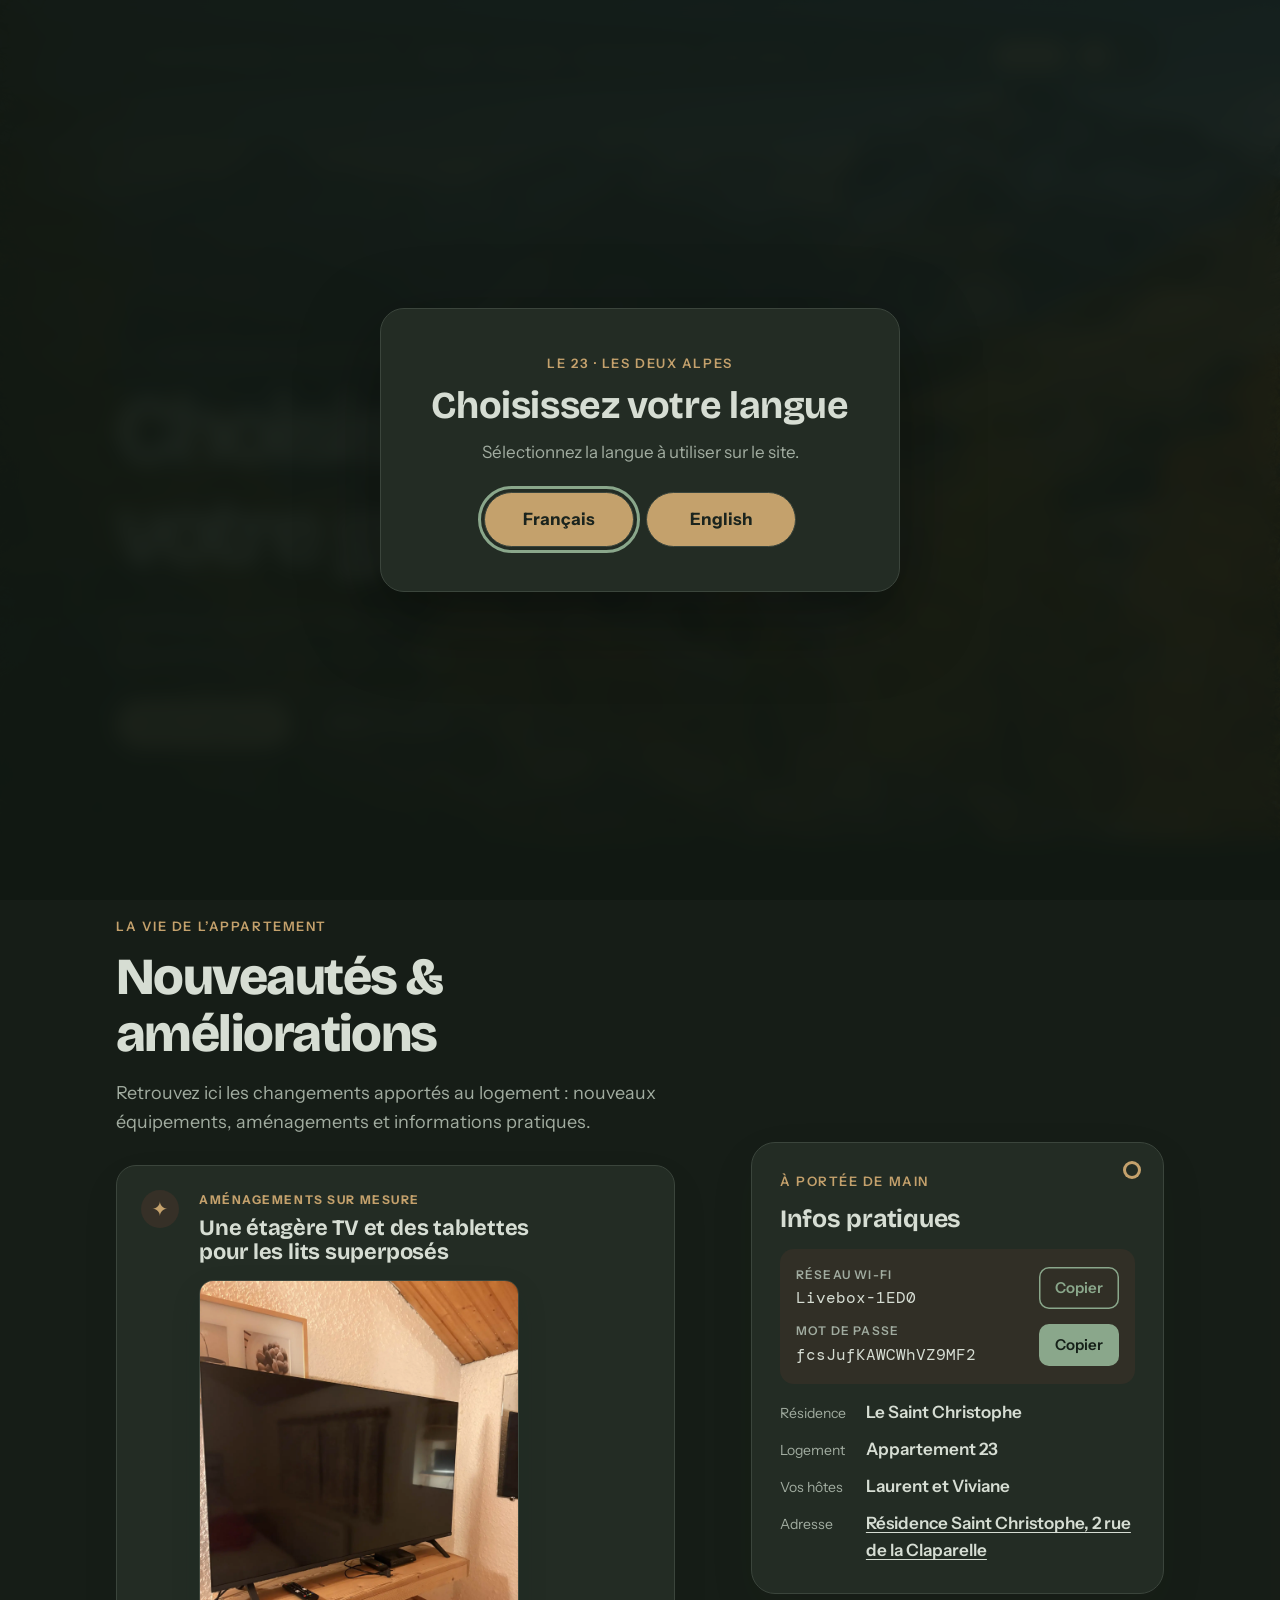
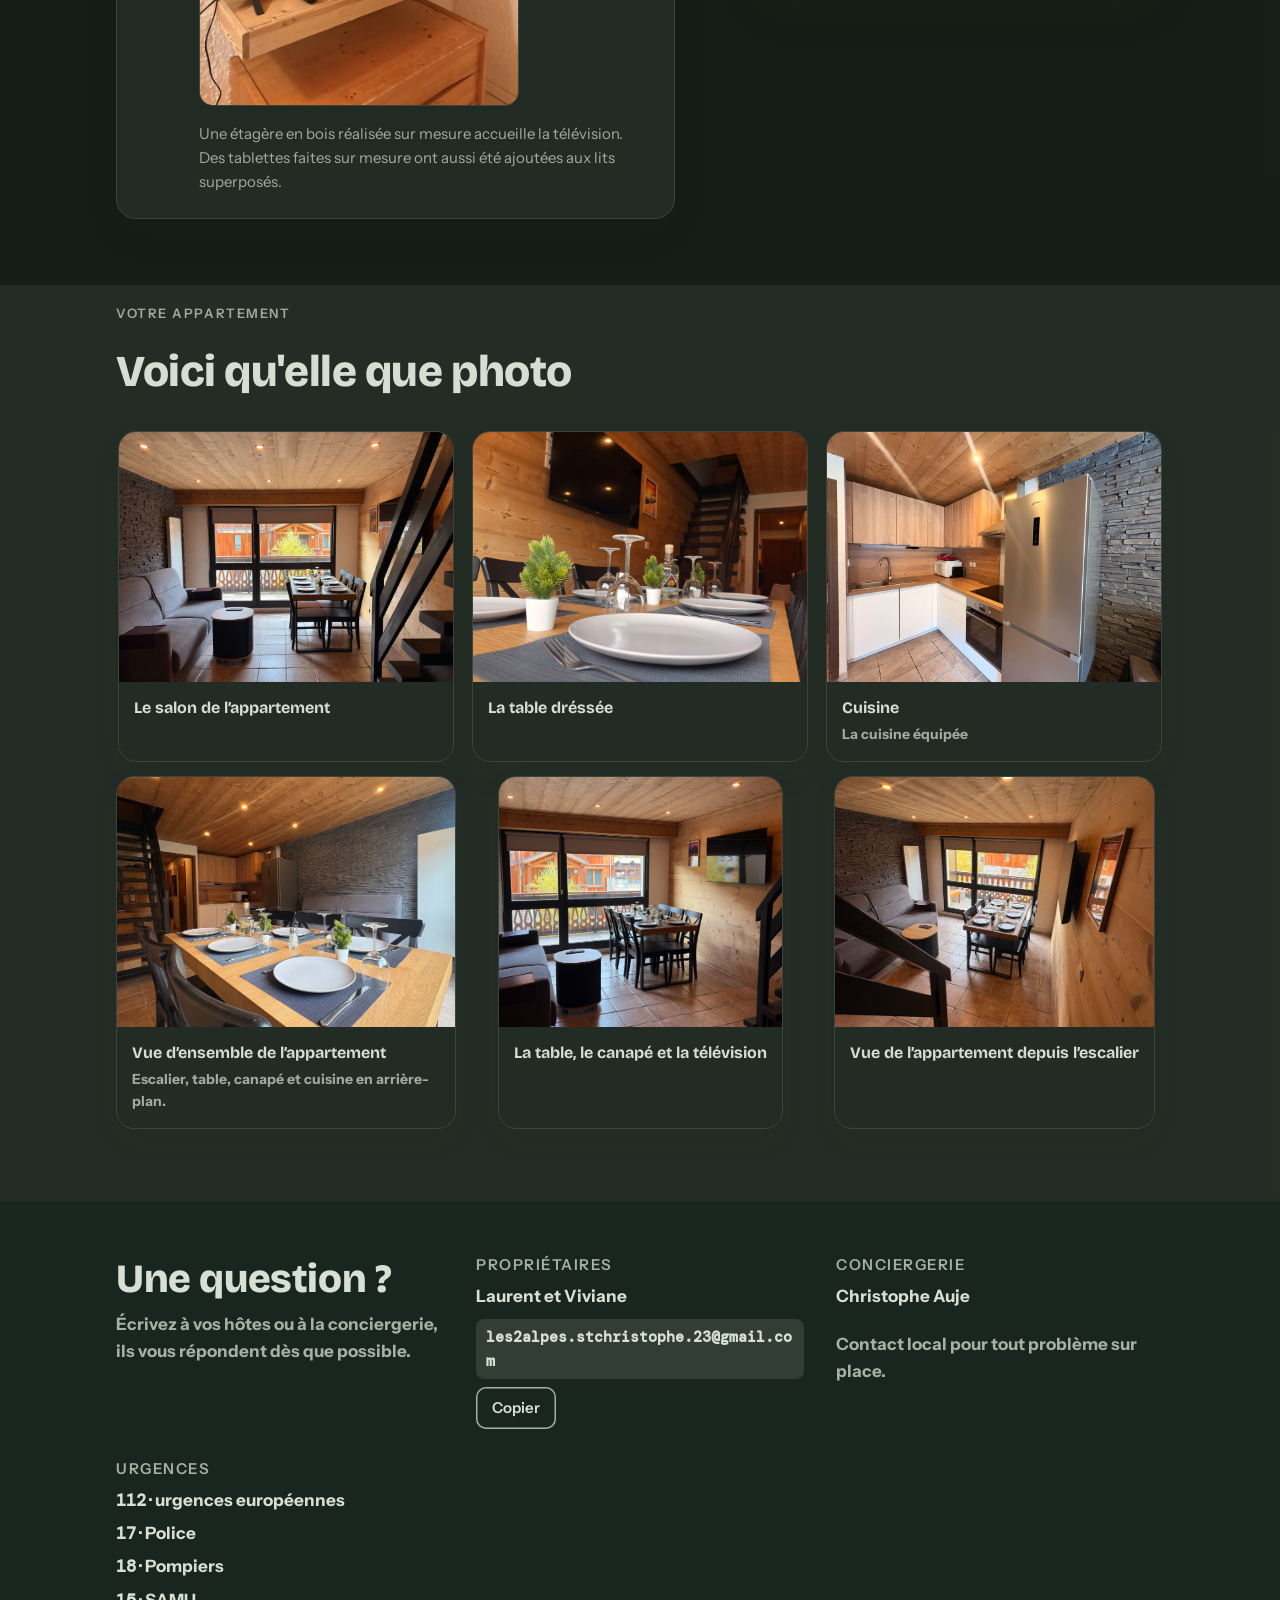
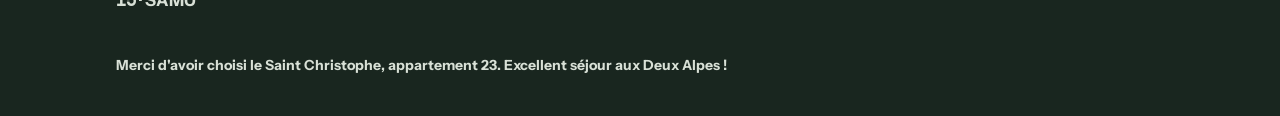
<file: index.html>
<!DOCTYPE html>
<html data-theme="dark" lang="fr"><head><meta charset="utf-8"/><meta content="width=device-width,initial-scale=1,viewport-fit=cover" name="viewport"/><meta content="Choisissez le guide du logement ou de la station, puis consultez les informations essentielles et les nouveautés de l’appartement 23." name="description"/><title>Le 23 — Appartement 23 · Les Deux Alpes</title><script>try { if (localStorage.getItem('le23-language-choice-v3') === 'done') document.documentElement.setAttribute('data-language-gate', 'done'); } catch (e) {}</script><link href="https://fonts.googleapis.com" rel="preconnect"/><link crossorigin="" href="https://fonts.gstatic.com" rel="preconnect"/><link href="https://fonts.googleapis.com/css2?family=Bricolage+Grotesque:opsz,wght@12..96,500;12..96,700;12..96,800&amp;family=Instrument+Sans:wght@400;500;600&amp;family=DM+Mono:wght@500&amp;display=swap" rel="stylesheet"/><script src="le23-season.js"></script><link href="le23.css" rel="stylesheet"/></head><body><div aria-describedby="language-gate-description" aria-labelledby="language-gate-title" aria-modal="true" class="language-gate" id="language-gate" role="dialog"><div class="language-gate-card"><p class="eyebrow">Le 23 · Les Deux Alpes</p><h2 id="language-gate-title">Choisissez votre langue</h2><p id="language-gate-description">Sélectionnez la langue à utiliser sur le site.</p><div class="language-gate-actions"><button data-language-choice="fr" type="button">Français</button><button data-language-choice="en" type="button">English</button></div></div></div><header class="hero" data-page="home" id="top">
<canvas aria-hidden="true" id="fx"></canvas>
<svg aria-hidden="true" class="ridges" preserveaspectratio="none" viewbox="0 0 1440 150">
<path d="M0,95 L110,48 L200,80 L320,22 L440,84 L550,52 L690,104 L830,38 L950,88 L1090,30 L1220,86 L1330,56 L1440,92 L1440,150 L0,150 Z" fill="var(--r1)"></path>
<g data-only="winter" fill="#FFFFFF" fill-opacity="0.92">
<path d="M110,48 L92,70 L104,65 L112,74 L122,64 L134,70 Z"></path>
<path d="M320,22 L296,52 L310,45 L320,58 L332,44 L346,52 Z"></path>
<path d="M830,38 L808,66 L822,60 L830,72 L842,59 L856,66 Z"></path>
<path d="M1090,30 L1066,60 L1080,53 L1090,66 L1102,52 L1116,60 Z"></path>
</g>
<path d="M0,118 Q180,84 360,112 T740,104 T1100,112 T1440,96 L1440,150 L0,150 Z" fill="var(--r2)"></path>
<path d="M0,142 Q360,118 720,138 T1440,128 L1440,150 L0,150 Z" fill="var(--bg)"></path>
</svg>
<div class="wrap">
<nav aria-label="Sections" class="nav">
<a class="brand" href="index.html#top">Le Saint Christophe <span>· Appartement 23</span></a>
<ul><li><a aria-current="page" href="index.html#top">Accueil</a></li><li><a href="index.html#actualites">Actualités</a></li><li><a href="logement.html#bienvenue">Guide logement</a></li><li><a href="station.html#alentours">Guide station</a></li></ul>
<div class="nav-controls">
<div aria-label="Saison" class="season-switch" role="group">
<button aria-pressed="false" data-season-btn="winter" type="button">Hiver</button>
<button aria-pressed="false" data-season-btn="spring" type="button">Printemps</button>
<button aria-pressed="false" data-season-btn="summer" type="button">Été</button>
<button aria-pressed="false" data-season-btn="autumn" type="button">Automne</button>
</div>
<div aria-label="Language" class="lang-switch" role="group"><button aria-pressed="true" data-lang-btn="fr" type="button">FR</button><button aria-pressed="false" data-lang-btn="en" type="button">EN</button></div>
</div>
</nav>
<div class="hero-grid">
<div class="hero-copy">
<p class="eyebrow">Votre séjour au Saint-Christophe</p>
<h1>Choisissez votre guide</h1>
<p class="lead">Choisissez le guide du logement ou de la station pour accéder directement aux informations utiles.</p>
<div class="hero-actions">
<a class="btn" href="logement.html#bienvenue">Guide du logement</a>
<a class="btn ghost" href="station.html#alentours">Guide de la station</a>
</div>
</div>
</div>
</div>
</header><nav aria-label="Navigation principale mobile" class="mobile-action-bar"><a href="index.html#top">Accueil</a><a href="logement.html#bienvenue">Logement</a><a href="station.html#alentours">Station</a><a href="station.html#urgence">Urgence</a></nav><main><section aria-labelledby="updates-title" class="band updates-section" id="actualites">
<div class="wrap updates-layout">
<div class="updates-copy">
<p class="eyebrow">La vie de l’appartement</p>
<h2 id="updates-title">Nouveautés &amp; améliorations</h2>
<p class="updates-intro">Retrouvez ici les changements apportés au logement : nouveaux équipements, aménagements et informations pratiques.</p>
<article class="update-card">
<span aria-hidden="true" class="update-mark">✦</span>
<div>
<p class="update-kicker">Aménagements sur mesure</p>
<h3>Une étagère TV et des tablettes pour les lits superposés</h3>
<img alt="Télévision installée sur une étagère en bois réalisée sur mesure." class="update-photo" loading="lazy" src="actualite-amenagements-sur-mesure.webp"/>
<p>Une étagère en bois réalisée sur mesure accueille la télévision. Des tablettes faites sur mesure ont aussi été ajoutées aux lits superposés.</p>
</div>
</article>
</div>
<aside aria-label="Wi-Fi et infos du séjour" class="keytag">
<p class="eyebrow">À portée de main</p>
<h2>Infos pratiques</h2>
<div class="wifi-box">
<div class="wifi-row">
<div><small>Réseau Wi-Fi</small><span class="val">Livebox-1ED0</span></div>
<button class="btn ghost" data-copy="Livebox-1ED0" type="button">Copier</button>
</div>
<div class="wifi-row">
<div><small>Mot de passe</small><span class="val">fcsJufKAWCWhVZ9MF2</span></div>
<button class="btn" data-copy="fcsJufKAWCWhVZ9MF2" type="button">Copier</button>
</div>
</div>
<dl>
<dt>Résidence</dt><dd>Le Saint Christophe</dd>
<dt>Logement</dt><dd>Appartement 23</dd>
<dt>Vos hôtes</dt><dd>Laurent et Viviane</dd>
<dt>Adresse</dt><dd><a href="https://www.google.com/maps/dir/?api=1&amp;destination=Residence%20Saint%20Christophe%202%20rue%20de%20la%20Claparelle%2038860%20Les%20Deux%20Alpes" rel="noopener" target="_blank">Résidence Saint Christophe, 2 rue de la Claparelle</a></dd></dl>
</aside>
</div>
</section><section aria-labelledby="apartment-gallery-title" class="band alt photo-gallery" id="photos-appartement"><div class="wrap"><div class="section-head"><p class="eyebrow">Votre appartement</p><h2 id="apartment-gallery-title">Voici qu'elle que photo</h2><p></p></div><div class="photo-grid photo-grid-extra apartment-photo-grid"><figure class="photo-card"><img alt="Emplacement photo 1 — Salon" loading="lazy" src="appartement-photo-01.jpeg"/><figcaption><strong>Le salon de l’appartement</strong></figcaption></figure><figure class="photo-card"><img alt="Emplacement photo 2 — Cuisine" loading="lazy" src="appartement-photo-02.jpeg"/><figcaption><strong>La table dréssée<strong></figcaption></figure><figure class="photo-card"><img alt="Emplacement photo 3 — Chambre" loading="lazy" src="appartement-photo-03.jpeg"/><figcaption><strong>Cuisine</strong>La cuisine équipée</figcaption></figure><figure class="photo-card"><img alt="Emplacement photo 4 — Lits superposés" loading="lazy" src="appartement-photo-04.jpeg"/><figcaption><strong>Vue d’ensemble de l’appartement</strong>Escalier, table, canapé et cuisine en arrière-plan.</figcaption></figure><figure class="photo-card"><img alt="Emplacement photo 5 — Salle de bains" loading="lazy" src="appartement-photo-05.jpeg"/><figcaption><strong>La table, le canapé et la télévision</strong></figcaption></figure><figure class="photo-card"><img alt="Emplacement photo 6 — Balcon" loading="lazy" src="appartement-photo-06.jpeg"/><figcaption><strong>Vue de l’appartement depuis l’escalier</strong></figcaption></figure></div></div></section></main><footer class="contact" id="contact">
<div class="wrap">
<div class="contact-grid">
<div>
<h2>Une question ?</h2>
<p style="margin-top:10px; color: var(--hero-muted)">Écrivez à vos hôtes ou à la conciergerie, ils vous répondent dès que possible.</p>
</div>
<div>
<h3>Propriétaires</h3>
<p>Laurent et Viviane</p>
<div class="copy-line" style="margin-top:8px"><span class="mono">les2alpes.stchristophe.23@gmail.com</span><button class="btn ghost" data-copy="les2alpes.stchristophe.23@gmail.com" type="button">Copier</button></div>
</div>
<div>
<h3>Conciergerie</h3>
<p>Christophe Auje</p>
<p style="margin-top:20px"><span style="color: var(--hero-muted)">Contact local pour tout problème sur place.</span></p>
</div>
<div>
<h3>Urgences</h3>
<ul>
<li><span class="num">112</span> · urgences européennes</li>
<li><span class="num">17</span> · Police</li>
<li><span class="num">18</span> · Pompiers</li>
<li><span class="num">15</span> · SAMU</li>
</ul>
</div>
</div>
<p class="fine">Merci d'avoir choisi le Saint Christophe, appartement 23. Excellent séjour aux Deux Alpes !</p>
</div>
</footer><script src="le23.js"></script><script src="le23-parallax.js"></script></body></html>
</file>
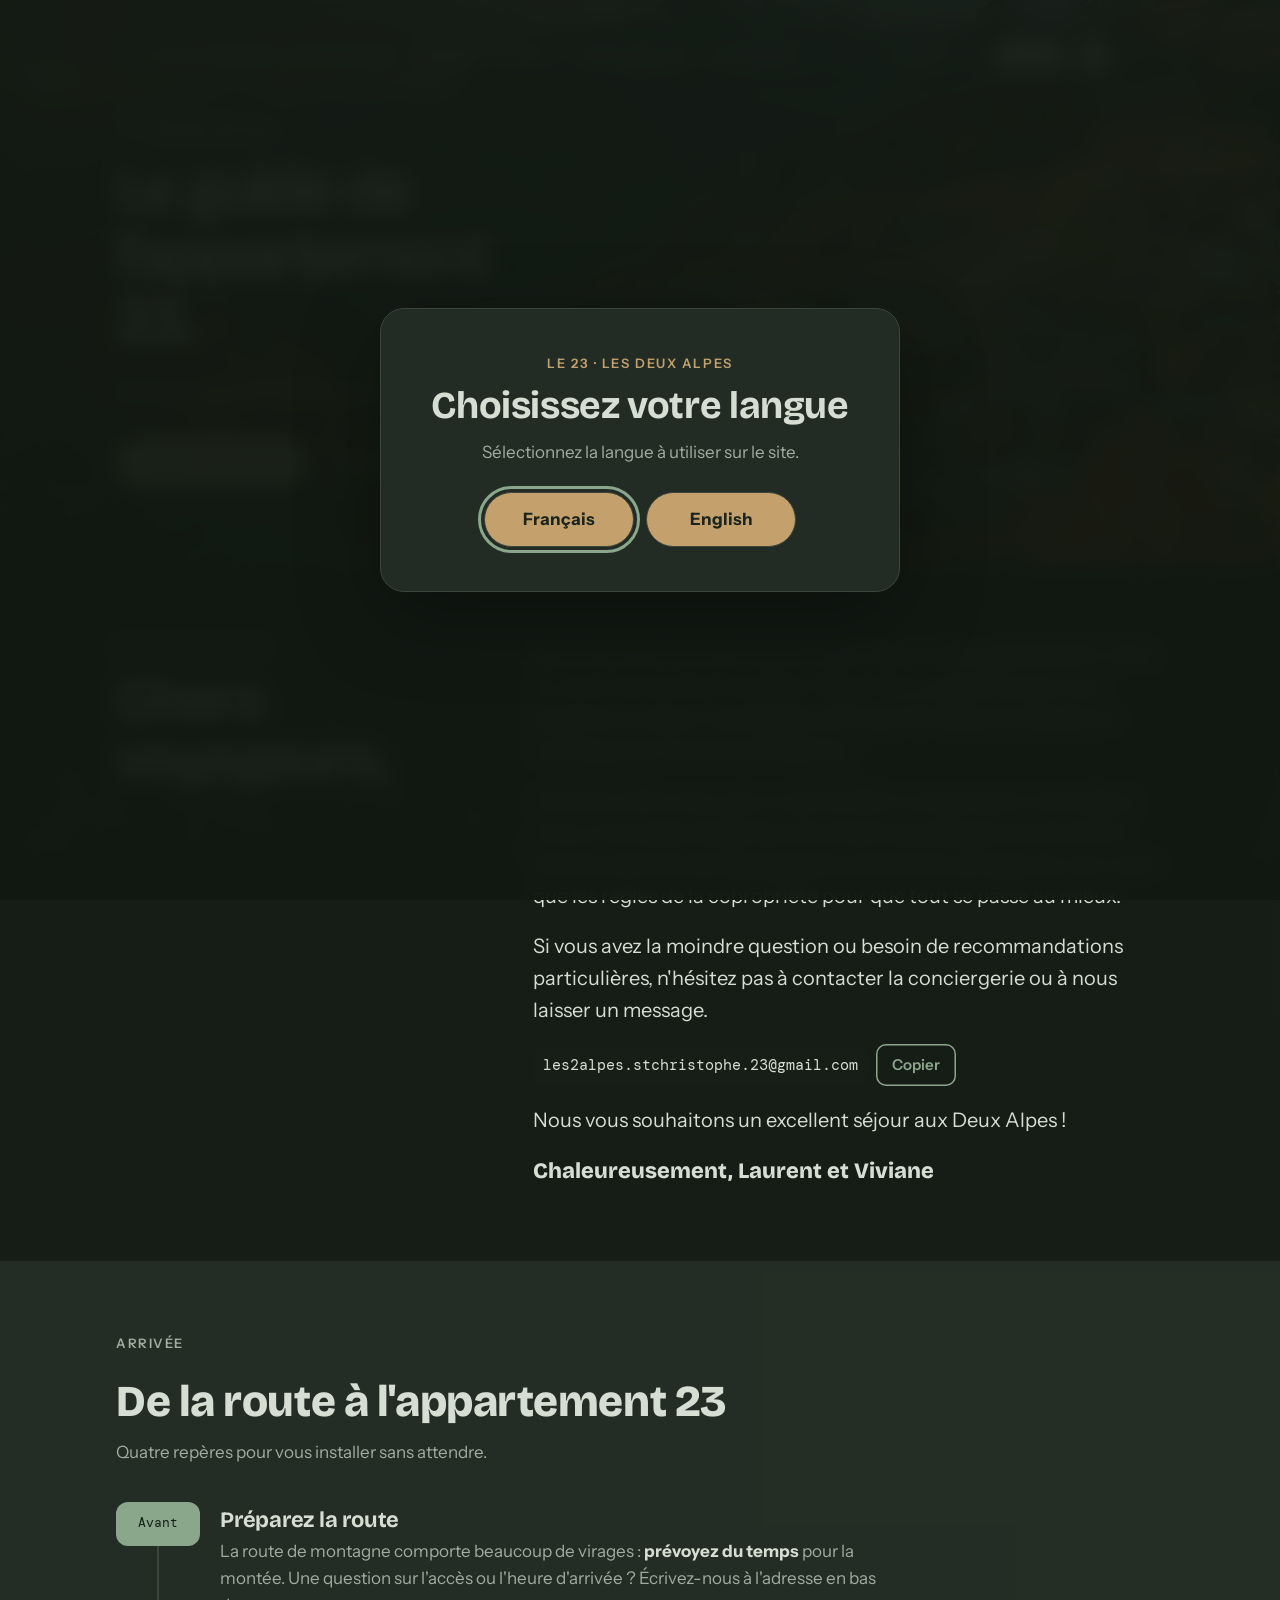
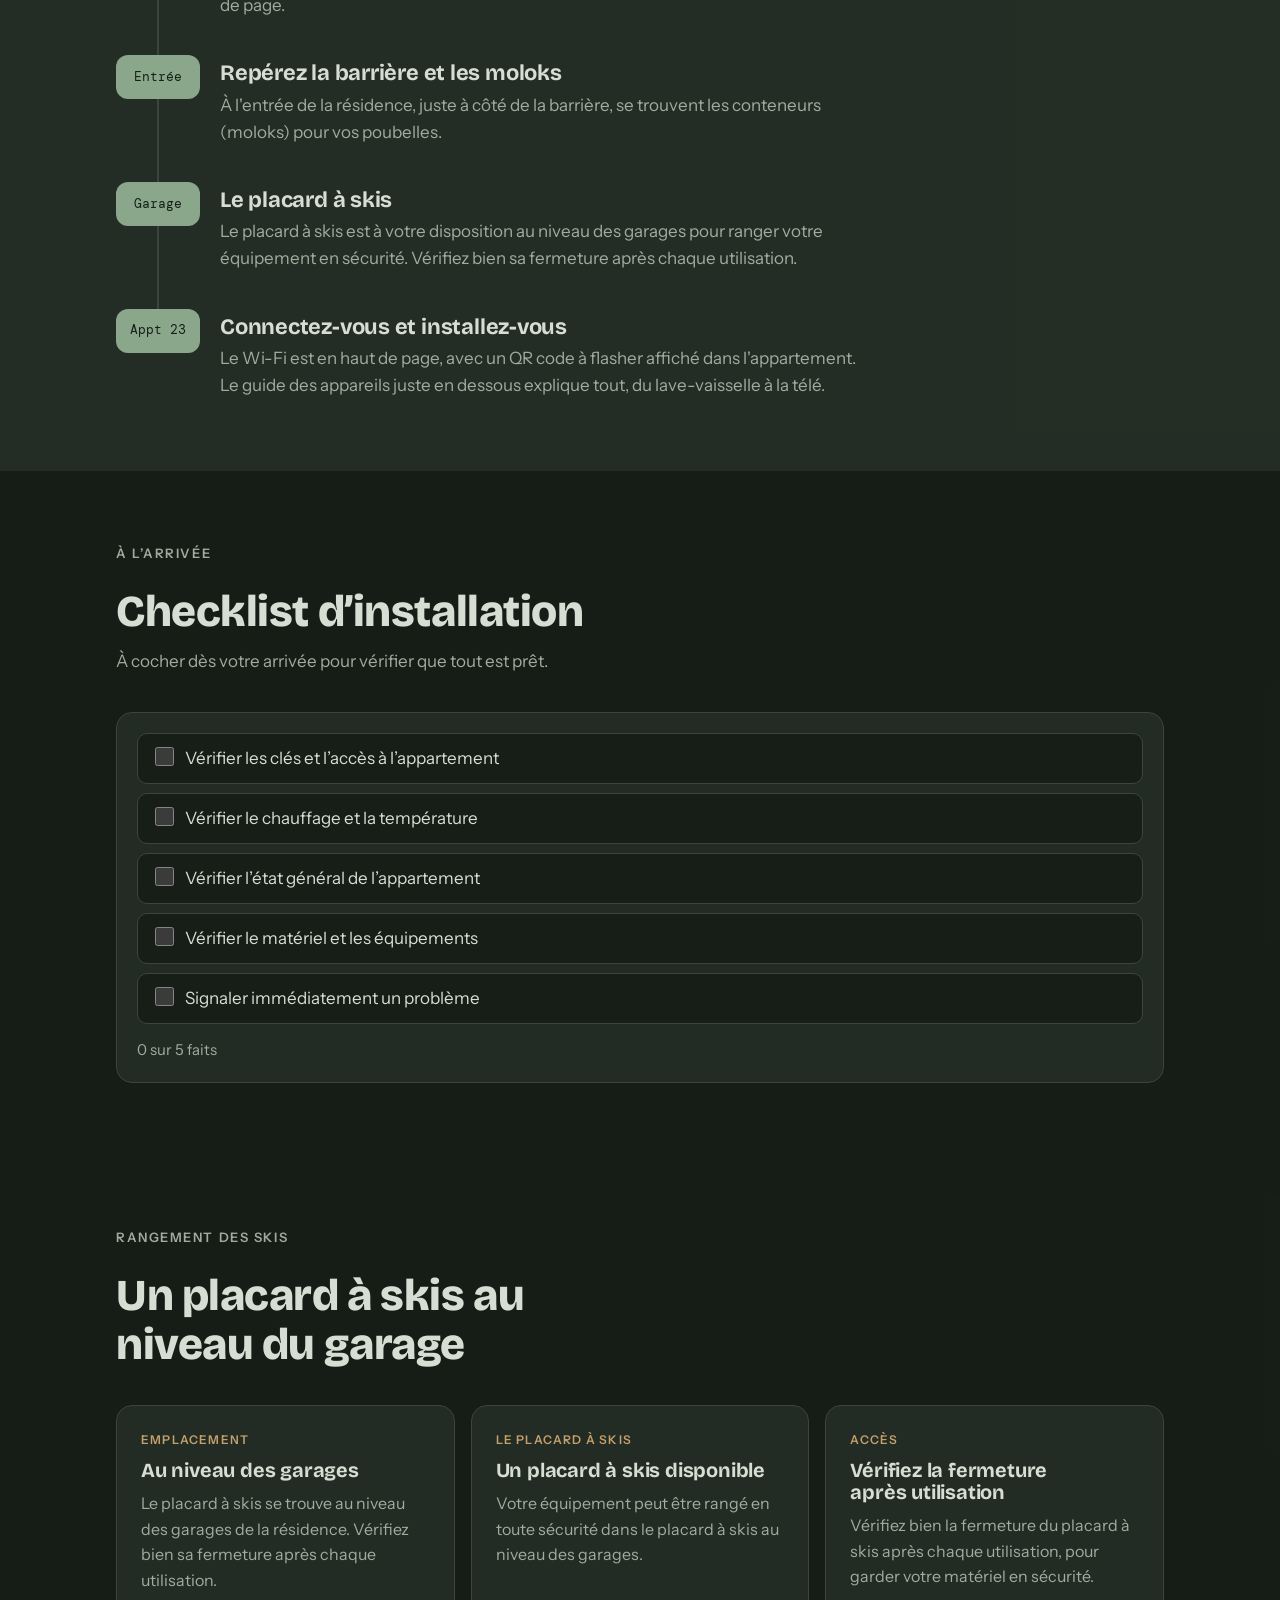
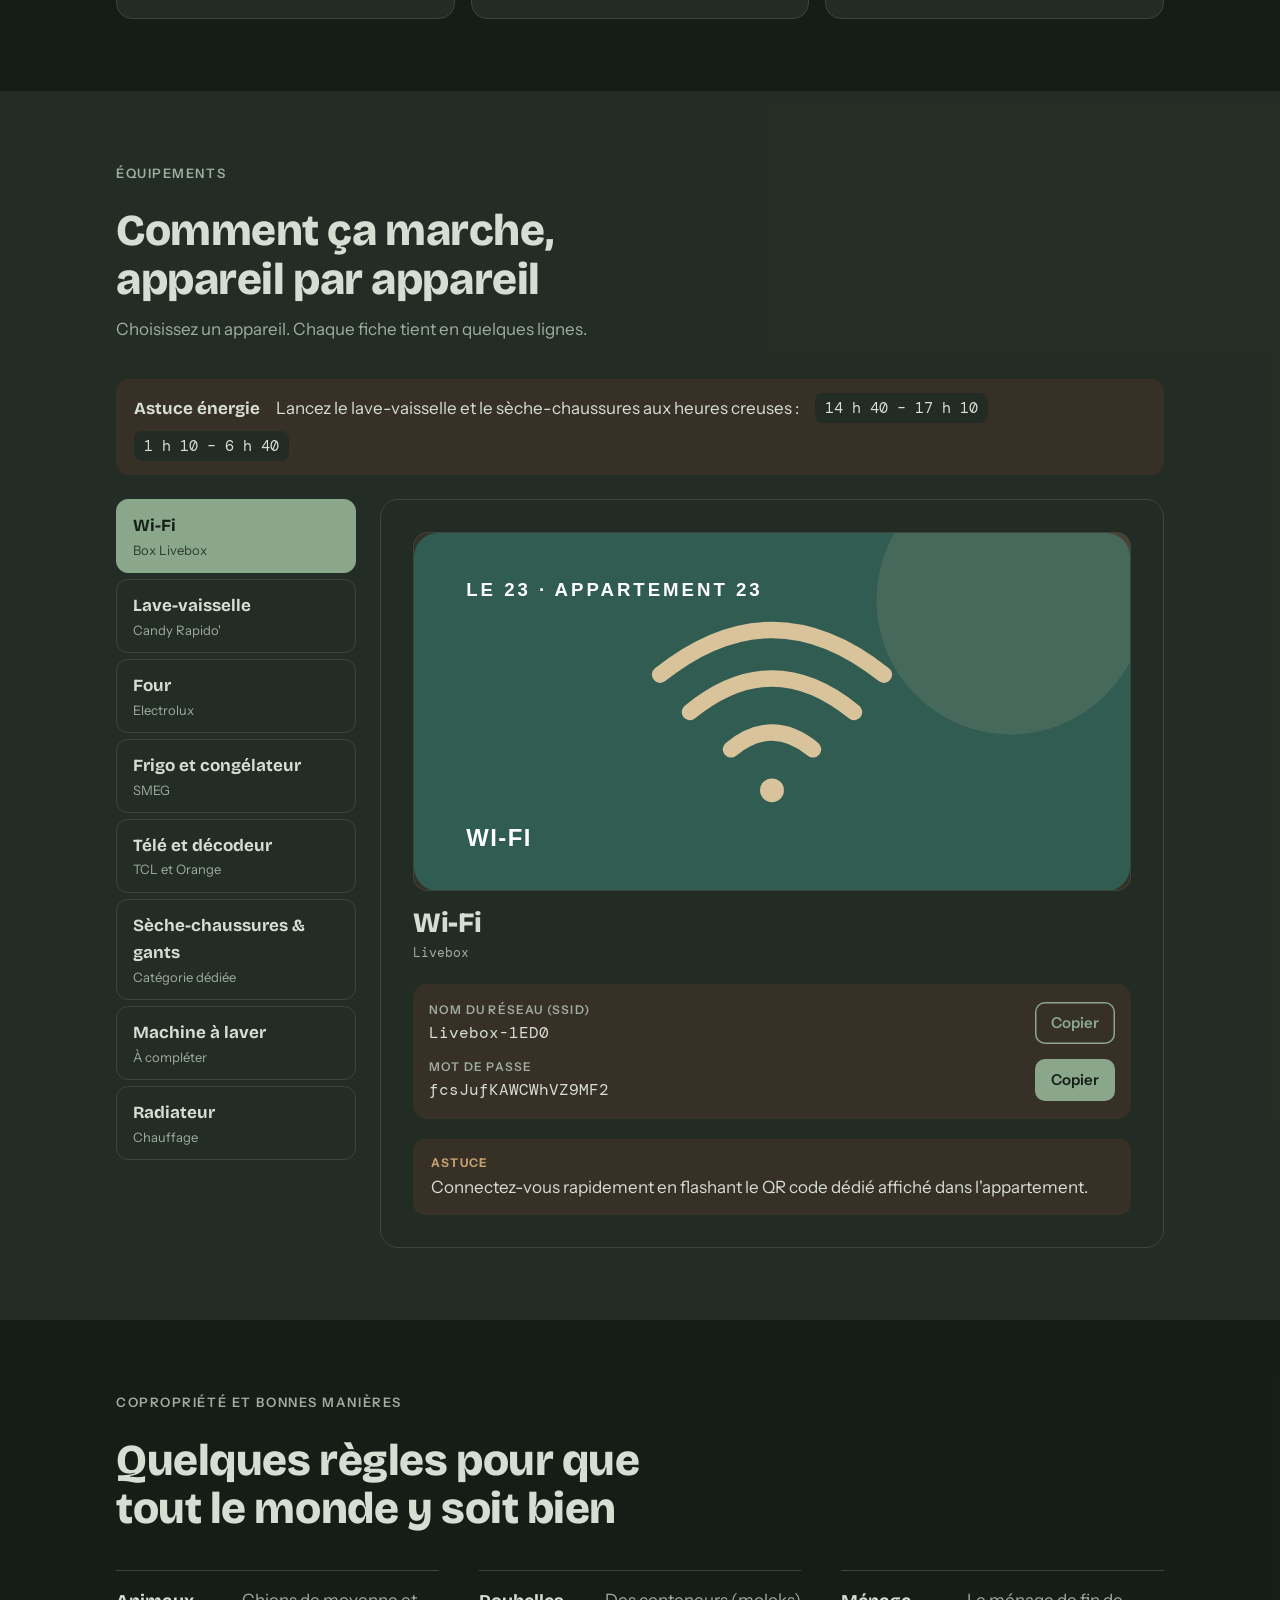
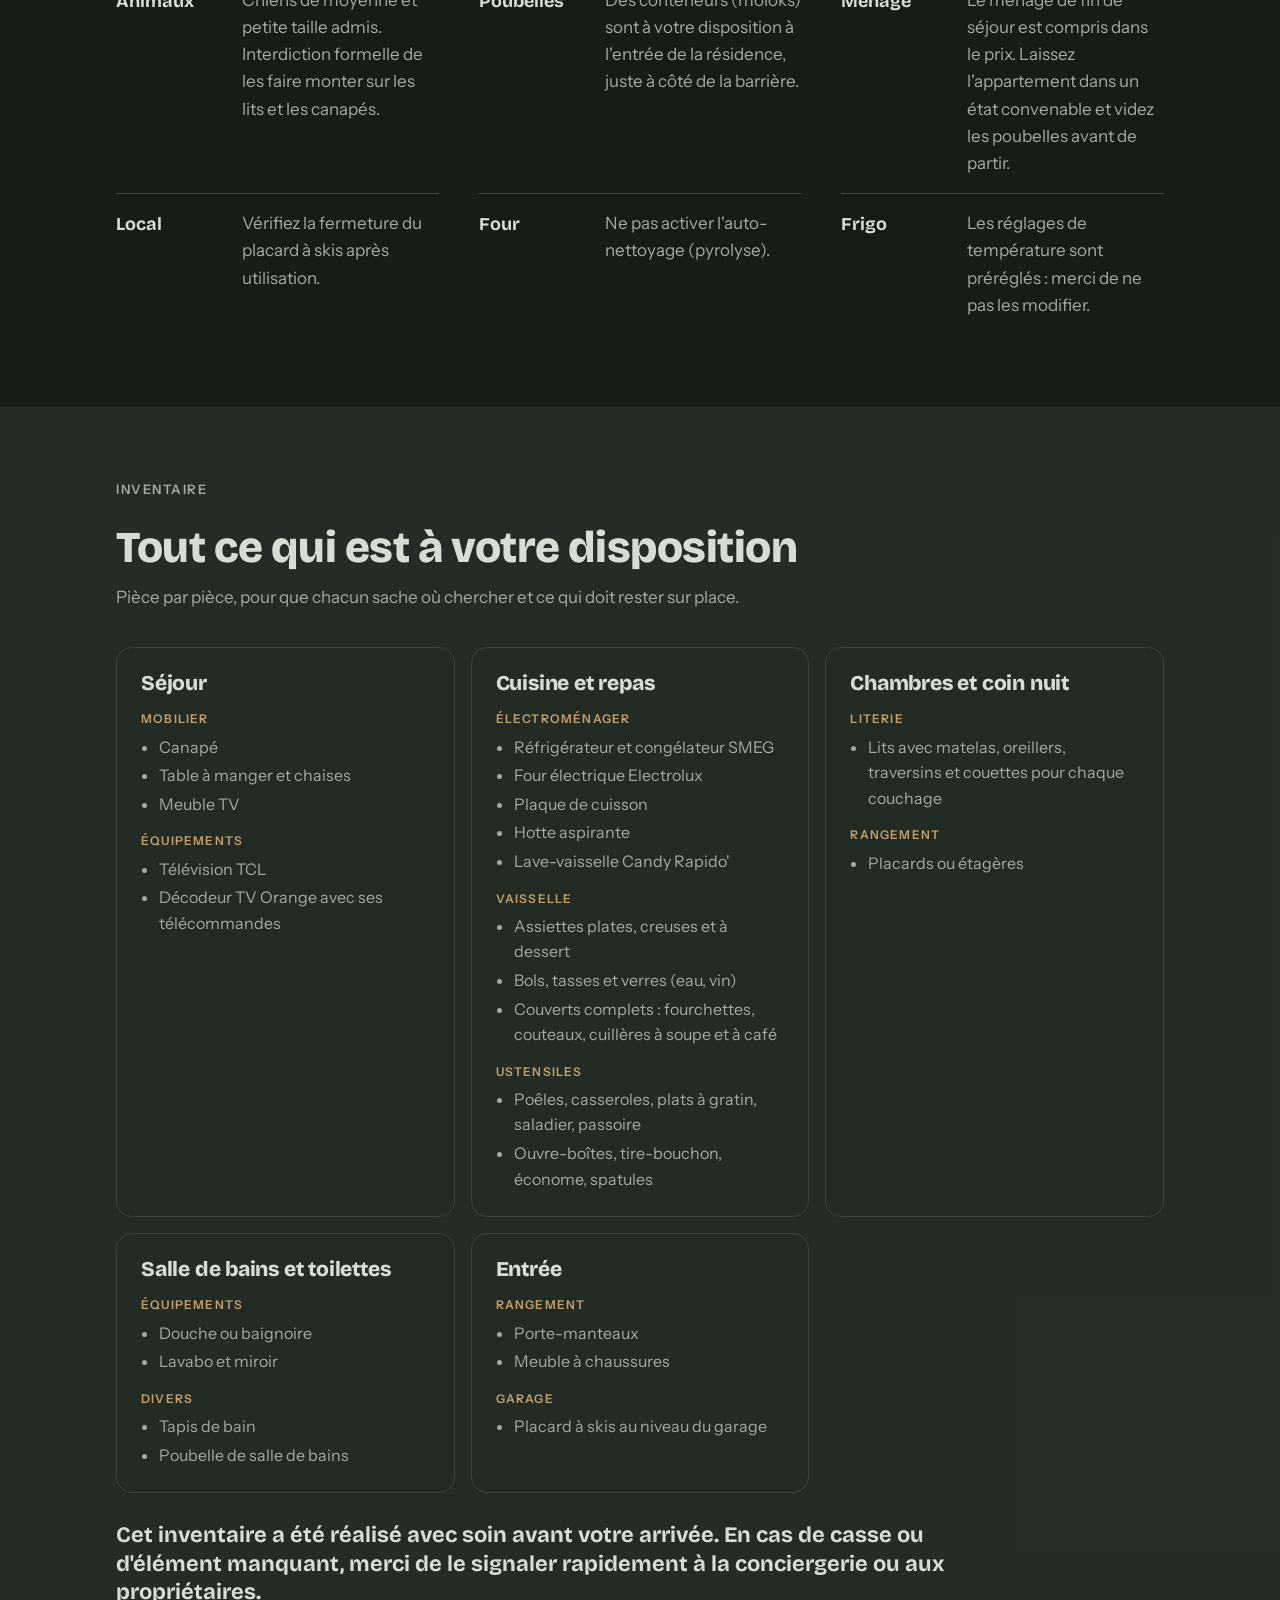
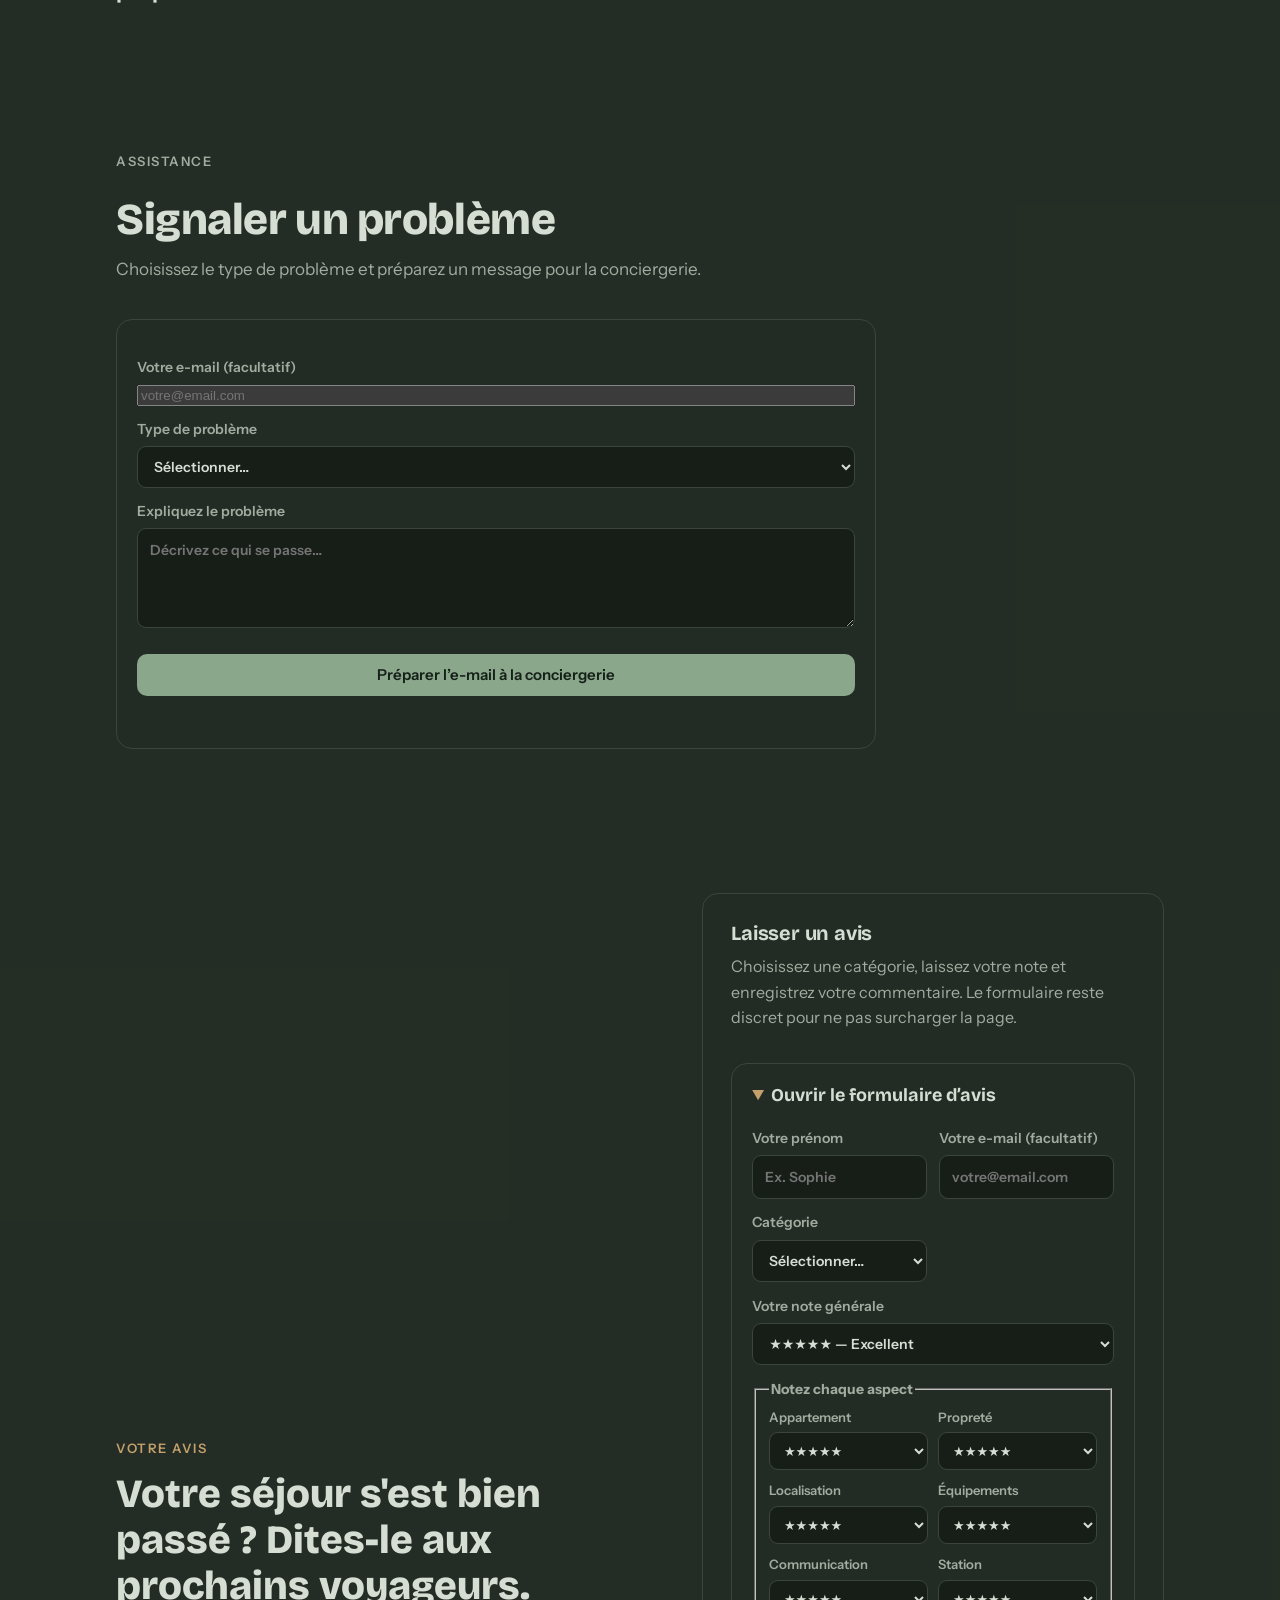
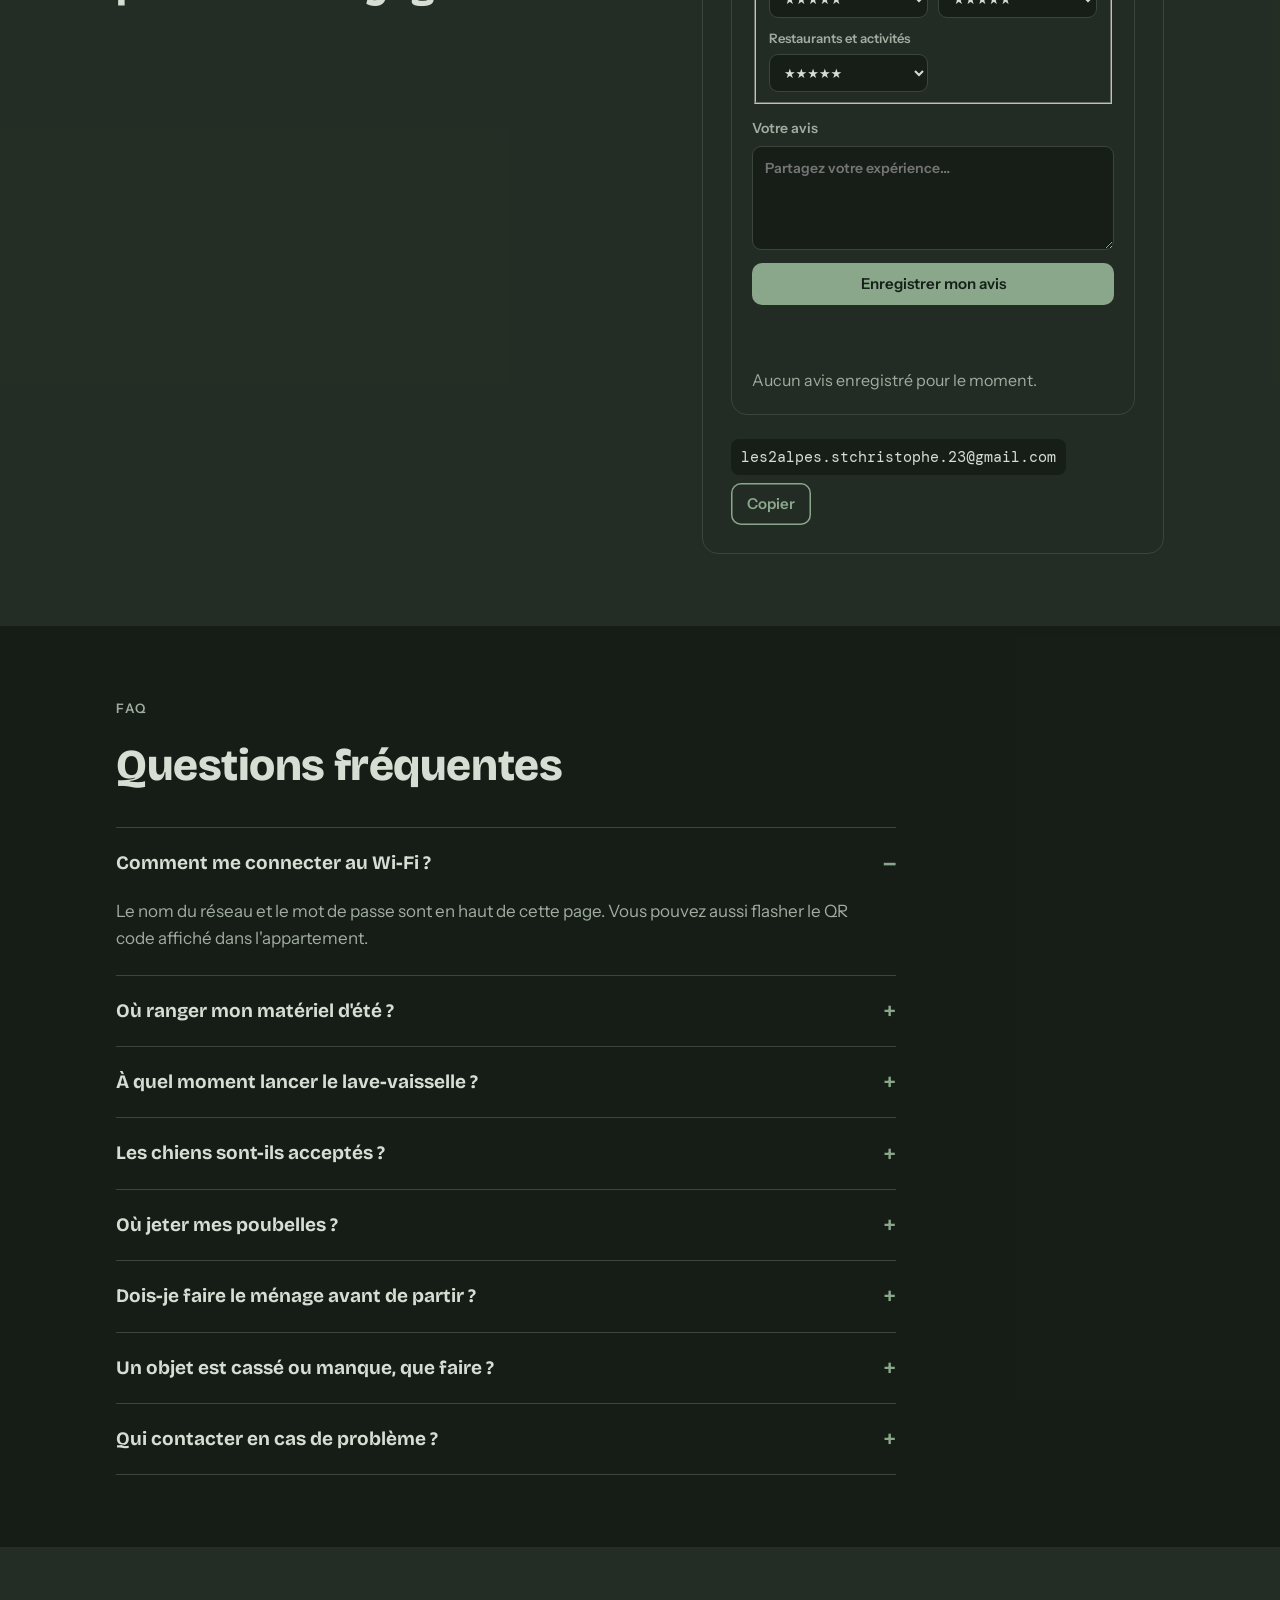
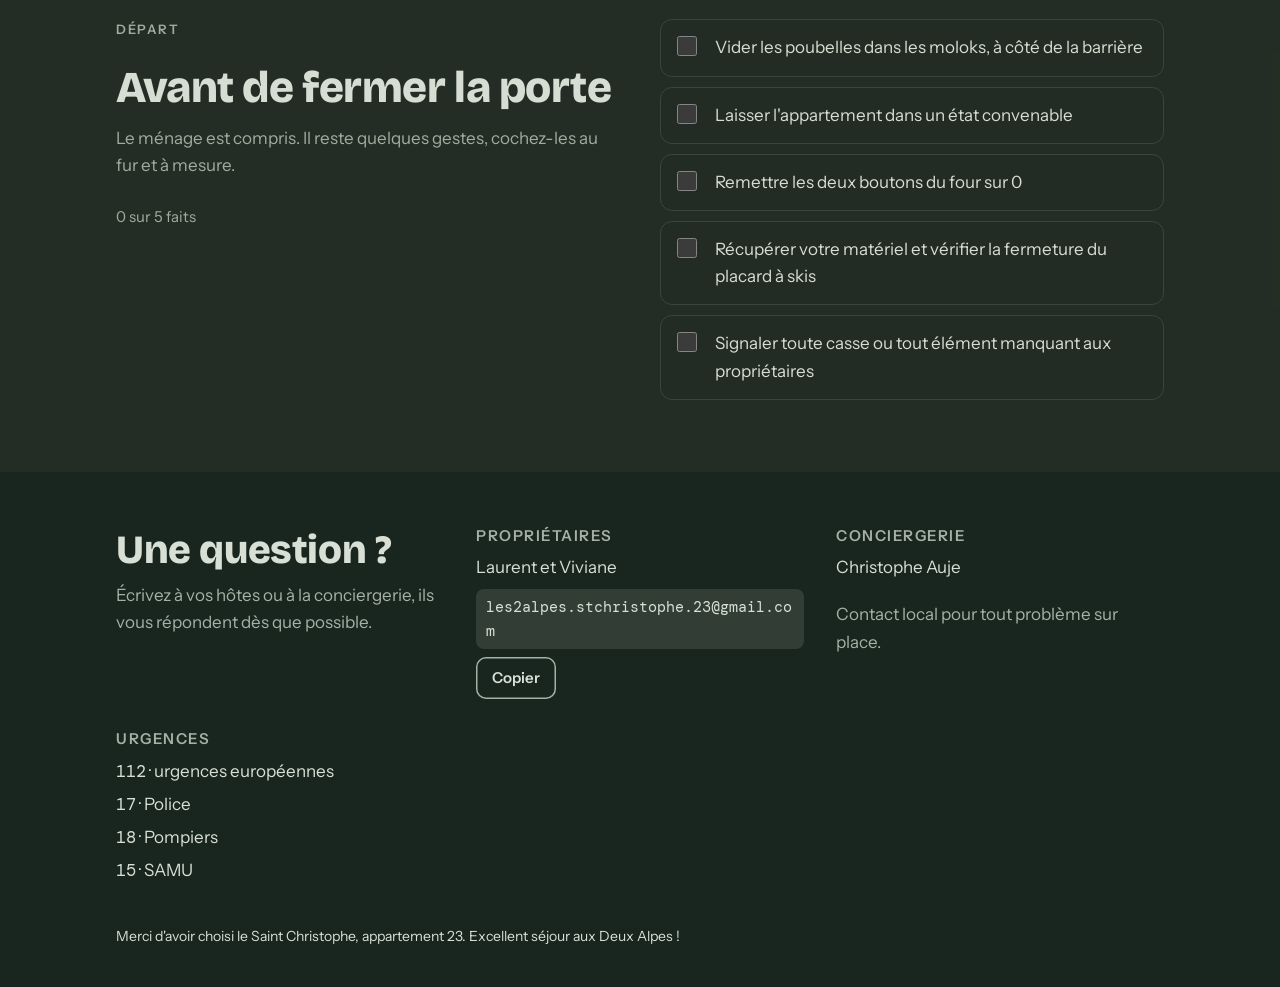
<file: logement.html>
<!DOCTYPE html>
<html data-theme="dark" lang="fr"><head><meta charset="utf-8"/><meta content="width=device-width,initial-scale=1,viewport-fit=cover" name="viewport"/><meta content="Guide pratique de l’appartement 23 : arrivée, équipements, règles et informations utiles." name="description"/><title>Le logement — Le 23 · Appartement 23</title><script>try { if (localStorage.getItem('le23-language-choice-v3') === 'done') document.documentElement.setAttribute('data-language-gate', 'done'); } catch (e) {}</script><link href="https://fonts.googleapis.com" rel="preconnect"/><link crossorigin="" href="https://fonts.gstatic.com" rel="preconnect"/><link href="https://fonts.googleapis.com/css2?family=Bricolage+Grotesque:opsz,wght@12..96,500;12..96,700;12..96,800&amp;family=Instrument+Sans:wght@400;500;600&amp;family=DM+Mono:wght@500&amp;display=swap" rel="stylesheet"/><script src="le23-season.js"></script><link href="le23.css" rel="stylesheet"/></head><body><div aria-describedby="language-gate-description" aria-labelledby="language-gate-title" aria-modal="true" class="language-gate" id="language-gate" role="dialog"><div class="language-gate-card"><p class="eyebrow">Le 23 · Les Deux Alpes</p><h2 id="language-gate-title">Choisissez votre langue</h2><p id="language-gate-description">Sélectionnez la langue à utiliser sur le site.</p><div class="language-gate-actions"><button data-language-choice="fr" type="button">Français</button><button data-language-choice="en" type="button">English</button></div></div></div><header class="hero page-hero" data-page="apartment" id="top">
<canvas aria-hidden="true" id="fx"></canvas>
<svg aria-hidden="true" class="ridges" preserveaspectratio="none" viewbox="0 0 1440 150">
<path d="M0,95 L110,48 L200,80 L320,22 L440,84 L550,52 L690,104 L830,38 L950,88 L1090,30 L1220,86 L1330,56 L1440,92 L1440,150 L0,150 Z" fill="var(--r1)"></path>
<g data-only="winter" fill="#FFFFFF" fill-opacity="0.92">
<path d="M110,48 L92,70 L104,65 L112,74 L122,64 L134,70 Z"></path>
<path d="M320,22 L296,52 L310,45 L320,58 L332,44 L346,52 Z"></path>
<path d="M830,38 L808,66 L822,60 L830,72 L842,59 L856,66 Z"></path>
<path d="M1090,30 L1066,60 L1080,53 L1090,66 L1102,52 L1116,60 Z"></path>
</g>
<path d="M0,118 Q180,84 360,112 T740,104 T1100,112 T1440,96 L1440,150 L0,150 Z" fill="var(--r2)"></path>
<path d="M0,142 Q360,118 720,138 T1440,128 L1440,150 L0,150 Z" fill="var(--bg)"></path>
</svg>
<div class="wrap">
<nav aria-label="Sections" class="nav">
<a class="brand" href="index.html#top">Le Saint Christophe <span>· Appartement 23</span></a>
<ul><li><a href="index.html#top">Accueil</a></li><li><a href="index.html#actualites">Actualités</a></li><li><a aria-current="page" href="logement.html#bienvenue">Guide logement</a></li><li><a href="station.html#alentours">Guide station</a></li></ul>
<div class="nav-controls">
<div aria-label="Saison" class="season-switch" role="group">
<button aria-pressed="false" data-season-btn="winter" type="button">Hiver</button>
<button aria-pressed="false" data-season-btn="spring" type="button">Printemps</button>
<button aria-pressed="false" data-season-btn="summer" type="button">Été</button>
<button aria-pressed="false" data-season-btn="autumn" type="button">Automne</button>
</div>
<div aria-label="Language" class="lang-switch" role="group"><button aria-pressed="true" data-lang-btn="fr" type="button">FR</button><button aria-pressed="false" data-lang-btn="en" type="button">EN</button></div>
</div>
</nav>
<div class="hero-grid">
<div class="hero-copy">
<p class="eyebrow">Votre séjour</p>
<h1>Le guide de l’appartement 23.</h1>
<p class="lead">Arrivée, équipements et conseils pratiques pour vous installer sereinement.</p>
<div class="hero-actions">
<a class="btn" href="#arrivee">Préparer mon arrivée</a>
<a class="btn ghost" href="#equipements">Voir les équipements</a>
</div>
</div>
</div>
</div>
</header><nav aria-label="Navigation principale mobile" class="mobile-action-bar"><a href="index.html#top">Accueil</a><a href="logement.html#bienvenue">Logement</a><a href="station.html#alentours">Station</a><a href="station.html#urgence">Urgence</a></nav><main><section class="band" id="bienvenue">
<div class="wrap">
<div class="letter">
<div>
<p class="eyebrow">Mot de bienvenue</p>
<h2>Chers voyageurs,</h2>
</div>
<div class="body">
<p data-only="winter">Nous sommes ravis de vous accueillir dans notre appartement, situé au cœur de la station des Deux Alpes. Nous espérons que vous passerez un séjour inoubliable, entre paysages enneigés, sports de glisse et moments de détente.</p>
<p data-only="summer">Nous sommes ravis de vous accueillir dans notre appartement, situé au cœur de la station des Deux Alpes. Nous espérons que vous passerez un séjour inoubliable, entre grands espaces, balades en montagne et moments de détente.</p>
<p>Ce livret a été conçu pour vous faciliter la vie pendant votre séjour. Vous y trouverez toutes les informations pratiques concernant le fonctionnement des équipements, les bonnes adresses du coin, ainsi que les règles de la copropriété pour que tout se passe au mieux.</p>
<p>Si vous avez la moindre question ou besoin de recommandations particulières, n'hésitez pas à contacter la conciergerie ou à nous laisser un message.</p>
<div class="mail-line"><span class="mono">les2alpes.stchristophe.23@gmail.com</span><button class="btn ghost" data-copy="les2alpes.stchristophe.23@gmail.com" type="button">Copier</button></div>
<p>Nous vous souhaitons un excellent séjour aux Deux Alpes !</p>
<p class="sign">Chaleureusement, Laurent et Viviane</p>
</div>
</div>
</div>
</section><section class="band alt" id="arrivee">
<div class="wrap">
<div class="section-head">
<p class="eyebrow">Arrivée</p>
<h2>De la route à l'appartement 23</h2>
<p>Quatre repères pour vous installer sans attendre.</p>
</div>
<ol class="steps">
<li class="step">
<span class="when">Avant</span>
<div>
<h3>Préparez la route</h3>
<p data-only="winter">Vérifiez l'état de la route avant de partir et prévoyez <strong>chaînes ou pneus neige</strong>. Une question sur l'accès ou l'heure d'arrivée ? Écrivez-nous à l'adresse en bas de page.</p>
<p data-only="summer">La route de montagne comporte beaucoup de virages : <strong>prévoyez du temps</strong> pour la montée. Une question sur l'accès ou l'heure d'arrivée ? Écrivez-nous à l'adresse en bas de page.</p>
</div>
</li>
<li class="step">
<span class="when">Entrée</span>
<div>
<h3>Repérez la barrière et les moloks</h3>
<p>À l'entrée de la résidence, juste à côté de la barrière, se trouvent les conteneurs (moloks) pour vos poubelles.</p>
</div>
</li>
<li class="step">
<span class="when">Garage</span>
<div>
<h3 data-only="winter">Rangez vos skis dans le placard à skis</h3>
<h3 data-only="summer">Le placard à skis</h3>
<p data-only="winter">Le placard à skis est à votre disposition au niveau des garages pour ranger votre équipement en sécurité. Vérifiez bien sa fermeture après chaque utilisation.</p>
<p data-only="summer">Le placard à skis est à votre disposition au niveau des garages pour ranger votre équipement en sécurité. Vérifiez bien sa fermeture après chaque utilisation.</p>
</div>
</li>
<li class="step">
<span class="when">Appt 23</span>
<div>
<h3>Connectez-vous et installez-vous</h3>
<p>Le Wi-Fi est en haut de page, avec un QR code à flasher affiché dans l'appartement. Le guide des appareils juste en dessous explique tout, du lave-vaisselle à la télé.</p>
</div>
</li>
</ol>
</div>
</section><section class="band" id="arrivee-check">
<div class="wrap"><div class="section-head"><p class="eyebrow">À l’arrivée</p><h2>Checklist d’installation</h2><p>À cocher dès votre arrivée pour vérifier que tout est prêt.</p></div>
<div class="tool-card"><ul class="arrival-list" id="arrival-list">
<li><label><input data-arrival="keys" type="checkbox"/><span>Vérifier les clés et l’accès à l’appartement</span></label></li>
<li><label><input data-arrival="heating" type="checkbox"/><span>Vérifier le chauffage et la température</span></label></li>
<li><label><input data-arrival="state" type="checkbox"/><span>Vérifier l’état général de l’appartement</span></label></li>
<li><label><input data-arrival="equipment" type="checkbox"/><span>Vérifier le matériel et les équipements</span></label></li>
<li><label><input data-arrival="report" type="checkbox"/><span>Signaler immédiatement un problème</span></label></li>
</ul><p class="progress" id="arrival-progress">0 sur 5 faits</p></div>
</div>
</section><section class="band" id="local">
<div class="wrap">
<div class="section-head">
<p class="eyebrow" data-only="winter">Placard à skis au niveau du garage</p>
<p class="eyebrow" data-only="summer">Rangement des skis</p>
<h2 data-only="winter">Vos skis ont leur place dans le placard à skis</h2>
<h2 data-only="summer">Un placard à skis au niveau du garage</h2>
</div>
<div class="three">
<article class="card">
<span class="tag">Emplacement</span>
<h3>Au niveau des garages</h3>
<p data-only="winter">Le placard à skis est à votre disposition au niveau des garages de la résidence. Vérifiez bien sa fermeture après chaque utilisation.</p>
<p data-only="summer">Le placard à skis se trouve au niveau des garages de la résidence. Vérifiez bien sa fermeture après chaque utilisation.</p>
</article>
<article class="card">
<span class="tag">Le placard à skis</span>
<h3>Un placard à skis disponible</h3>
<p data-only="winter">Votre équipement de ski peut être rangé en toute sécurité dans le placard à skis au niveau des garages.</p>
<p data-only="summer">Votre équipement peut être rangé en toute sécurité dans le placard à skis au niveau des garages.</p>
</article>
<article class="card">
<span class="tag">Accès</span>
<h3>Vérifiez la fermeture après utilisation</h3>
<p>Vérifiez bien la fermeture du placard à skis après chaque utilisation, pour garder votre matériel en sécurité.</p>
</article>
</div>
</div>
</section><section class="band alt" id="equipements">
<div class="wrap">
<div class="section-head">
<p class="eyebrow">Équipements</p>
<h2>Comment ça marche, appareil par appareil</h2>
<p>Choisissez un appareil. Chaque fiche tient en quelques lignes.</p>
</div>
<div class="energy">
<b>Astuce énergie</b>
<span>Lancez le lave-vaisselle et le sèche-chaussures aux heures creuses :</span>
<span class="slot">14 h 40 – 17 h 10</span>
<span class="slot">1 h 10 – 6 h 40</span>
</div>
<div class="guide">
<div aria-label="Appareils" class="tablist" role="tablist">
<button aria-controls="p-wifi" aria-selected="true" class="tab" id="t-wifi" role="tab"><span>Wi-Fi</span><small>Box Livebox</small></button>
<button aria-controls="p-lv" aria-selected="false" class="tab" id="t-lv" role="tab" tabindex="-1"><span>Lave-vaisselle</span><small>Candy Rapido'</small></button>
<button aria-controls="p-four" aria-selected="false" class="tab" id="t-four" role="tab" tabindex="-1"><span>Four</span><small>Electrolux</small></button>
<button aria-controls="p-frigo" aria-selected="false" class="tab" id="t-frigo" role="tab" tabindex="-1"><span>Frigo et congélateur</span><small>SMEG</small></button>
<button aria-controls="p-tv" aria-selected="false" class="tab" id="t-tv" role="tab" tabindex="-1"><span>Télé et décodeur</span><small>TCL et Orange</small></button>
<button aria-controls="p-seche" aria-selected="false" class="tab" id="t-seche" role="tab" tabindex="-1"><span>Sèche-chaussures &amp; gants</span><small>Catégorie dédiée</small></button>
<button aria-controls="p-linge" aria-selected="false" class="tab" id="t-linge" role="tab" tabindex="-1"><span>Machine à laver</span><small>À compléter</small></button>
<button aria-controls="p-radiateur" aria-selected="false" class="tab" id="t-radiateur" role="tab" tabindex="-1"><span>Radiateur</span><small>Chauffage</small></button>
</div>
<div>
<section aria-labelledby="t-wifi" class="panel" id="p-wifi" role="tabpanel">
<div class="appliance-heading"><img src="appareil-wifi.svg" alt="Illustration générique du Wi-Fi à remplacer"/><div><h3>Wi-Fi</h3><span class="brandtag">Livebox</span></div></div>
<div class="wifi-box">
<div class="wifi-row"><div><small>Nom du réseau (SSID)</small><span class="val">Livebox-1ED0</span></div><button class="btn ghost" data-copy="Livebox-1ED0" type="button">Copier</button></div>
<div class="wifi-row"><div><small>Mot de passe</small><span class="val">fcsJufKAWCWhVZ9MF2</span></div><button class="btn" data-copy="fcsJufKAWCWhVZ9MF2" type="button">Copier</button></div>
</div>
<div class="tip"><b>Astuce</b><span>Connectez-vous rapidement en flashant le QR code dédié affiché dans l'appartement.</span></div>
</section>
<section aria-labelledby="t-lv" class="panel" hidden="" id="p-lv" role="tabpanel">
<div class="appliance-heading"><img src="appareil-lave-vaisselle.svg" alt="Illustration générique du lave-vaisselle à remplacer"/><div><h3>Lave-vaisselle</h3><span class="brandtag">Candy Rapido'</span></div></div>
<ol class="mini-steps">
<li><div><b>Allumez</b><span>Appuyez sur le bouton Marche/Arrêt, tout à gauche du bandeau.</span></div></li>
<li><div><b>Ajoutez le produit</b><span>Placez la pastille de lavage dans le bac à l'intérieur de la porte, puis refermez le clapet.</span></div></li>
<li><div><b>Choisissez le programme</b><span>Naviguez avec les touches &lt; P et P &gt;. Le programme recommandé est <b style="display:inline;color:var(--ink)">P1 Eco</b>.</span></div></li>
<li><div><b>Heures creuses (facultatif)</b><span>Appuyez sur la touche Horloge pour régler le nombre d'heures avant le démarrage. Calez le départ entre 14 h 40 et 17 h 10, ou entre 1 h 10 et 6 h 40.</span></div></li>
<li><div><b>Lancez</b><span>Appuyez sur Start, puis refermez fermement la porte.</span></div></li>
</ol>
<div class="tip"><b>Astuce</b><span>En cas de mauvaise manipulation, maintenez la touche Start enfoncée pendant 3 secondes pour réinitialiser le cycle.</span></div>
</section>
<section aria-labelledby="t-four" class="panel" hidden="" id="p-four" role="tabpanel">
<div class="appliance-heading"><img src="appareil-four.jpg" alt="Illustration générique du four à remplacer"/><div><h3>Four électrique</h3><span class="brandtag">Electrolux</span></div></div>
<div>
<p style="margin-bottom:12px"><b style="color:var(--ink)">Mode de cuisson</b>, bouton de gauche :</p>
<div class="modes">
<div class="mode"><b>Chaleur tournante</b><span>Pour cuire sur plusieurs niveaux ou réchauffer rapidement.</span></div>
<div class="mode"><b>Convection naturelle</b><span>Haut et bas. Idéal pour gâteaux, rôtis et tartes.</span></div>
<div class="mode"><b>Grill</b><span>Pour gratiner en fin de cuisson.</span></div>
</div>
</div>
<ol class="mini-steps">
<li><div><b>Réglez la température</b><span>Bouton de droite : tournez jusqu'à la température voulue, par exemple 180 °C. Le voyant lumineux reste allumé pendant le préchauffage.</span></div></li>
<li><div><b>Éteignez</b><span>Remettez les deux boutons sur la position 0 après utilisation.</span></div></li>
</ol>
<div class="tip"><b>Important</b><span>Merci de ne pas activer l'auto-nettoyage (pyrolyse).</span></div>
</section>
<section aria-labelledby="t-frigo" class="panel" hidden="" id="p-frigo" role="tabpanel">
<div class="appliance-heading"><img src="appareil-frigo.jpg" alt="Illustration générique du réfrigérateur à remplacer"/><div><h3>Réfrigérateur et congélateur</h3><span class="brandtag">SMEG</span></div></div>
<div class="stats">
<div class="stat"><b>4 °C</b><span>Réfrigérateur</span></div>
<div class="stat"><b>−18 °C</b><span>Congélateur</span></div>
</div>
<p>Les températures sont préréglées de façon optimale. Merci de ne pas modifier les réglages.</p>
<div class="zones">
<div><b>Bac du bas</b><span>Zone fraîche : viande, poisson et légumes frais.</span></div>
<div><b>Clayettes du haut</b><span>Produits laitiers, plats cuisinés et boissons.</span></div>
</div>
<div class="tip"><b>Bonne pratique</b><span>Ne collez pas les aliments directement contre les parois du fond.</span></div>
</section>
<section aria-labelledby="t-tv" class="panel" hidden="" id="p-tv" role="tabpanel">
<div class="appliance-heading"><img src="appareil-tele.jpg" alt="Illustration générique de la télévision à remplacer"/><div><h3>Télévision et décodeur</h3><span class="brandtag">TCL et Orange</span></div></div>
<ol class="mini-steps">
<li><div><b>Allumez la télé</b><span>Avec la télécommande TCL, touche marche/arrêt.</span></div></li>
<li><div><b>Allumez le décodeur</b><span>Avec la télécommande Orange, touche marche/arrêt.</span></div></li>
<li><div><b>Chaîne et volume</b><span>Utilisez uniquement la télécommande Orange : touches P+ et P−, ou pavé numérique.</span></div></li>
</ol>
<div class="tip"><b>Pas de signal ou écran noir ?</b><span>Appuyez sur la touche Source (Input) de la télécommande TCL et sélectionnez HDMI 1.</span></div>
</section>
<section aria-labelledby="t-seche" class="panel" hidden="" id="p-seche" role="tabpanel">
<div class="appliance-heading"><img src="appareil-seche-chaussures.jpg" alt="Illustration générique du sèche-chaussures à remplacer"/><div><h3>Sèche-chaussures et gants</h3><span class="brandtag">Séchage mural avec minuterie</span></div></div>
<ol class="mini-steps">
<li><div><b>Installez</b><span>Insérez les chaussures de ski ou les gants sur les tubes verticaux, pointe vers le haut.</span></div></li>
<li><div><b>Mettez sous tension</b><span>Actionnez l'interrupteur latéral On/Off. Le voyant LED rouge s'allume.</span></div></li>
<li><div><b>Réglez la minuterie</b><span>Durée recommandée de 2 à 3 heures après la skiade, idéalement sur les heures creuses (1 h 10 – 6 h 40 ou 14 h 40 – 17 h 10).</span></div></li>
</ol>
<div class="tip"><b>Règle d'or</b><span>Consommation douce de 20 W par paire. Merci de ne pas modifier les réglages de base de la minuterie.</span></div>
</section>
<section aria-labelledby="t-linge" class="panel" hidden="" id="p-linge" role="tabpanel">
<div class="appliance-heading"><img src="appareil-machine-a-laver.jpg" alt="Illustration générique de la machine à laver à remplacer"/><div><h3>Machine à laver</h3><span class="brandtag">Marque à compléter</span></div></div>
<ol class="mini-steps">
<li><div><b>Chargez le linge</b><span>Ne surchargez pas le tambour et vérifiez les poches avant de fermer le hublot.</span></div></li>
<li><div><b>Ajoutez la lessive</b><span>Placez la lessive dans le bac prévu à cet effet et ajoutez éventuellement l'adoucissant.</span></div></li>
<li><div><b>Choisissez le programme</b><span>Sélectionnez le programme adapté au linge, puis vérifiez la température avant de lancer le cycle.</span></div></li>
<li><div><b>Lancez le cycle</b><span>Appuyez sur Start et vérifiez que le hublot est bien fermé.</span></div></li>
</ol>
<div class="tip"><b>Astuce</b><span>Laissez le hublot entrouvert après utilisation pour aérer le tambour.</span></div>
</section>
<section aria-labelledby="t-radiateur" class="panel" hidden="" id="p-radiateur" role="tabpanel">
<div class="appliance-heading"><img src="appareil-radiateur.jpg" alt="Illustration générique du radiateur à remplacer"/><div><h3>Radiateur</h3><span class="brandtag">Chauffage</span></div></div>
<ol class="mini-steps">
<li><div><b>Allumez</b><span>Utilisez le bouton ou le thermostat du radiateur pour le mettre en marche.</span></div></li>
<li><div><b>Réglez la température</b><span>Choisissez une température confortable et évitez de régler le chauffage au maximum.</span></div></li>
<li><div><b>Avant de partir</b><span>Ramenez le réglage à une température basse et vérifiez que rien ne couvre le radiateur.</span></div></li>
</ol>
<div class="tip"><b>Important</b><span>Ne couvrez jamais le radiateur et ne placez pas de meuble ou de linge contre lui.</span></div>
</section>
</div>
</div>
</div>
</section><section class="band" id="regles">
<div class="wrap">
<div class="section-head">
<p class="eyebrow">Copropriété et bonnes manières</p>
<h2>Quelques règles pour que tout le monde y soit bien</h2>
</div>
<ul class="rules">
<li><b>Animaux</b><span>Chiens de moyenne et petite taille admis. Interdiction formelle de les faire monter sur les lits et les canapés.</span></li>
<li><b>Poubelles</b><span>Des conteneurs (moloks) sont à votre disposition à l'entrée de la résidence, juste à côté de la barrière.</span></li>
<li><b>Ménage</b><span>Le ménage de fin de séjour est compris dans le prix. Laissez l'appartement dans un état convenable et videz les poubelles avant de partir.</span></li>
<li><b>Local</b><span>Vérifiez la fermeture du placard à skis après utilisation.</span></li>
<li><b>Four</b><span>Ne pas activer l'auto-nettoyage (pyrolyse).</span></li>
<li><b>Frigo</b><span>Les réglages de température sont préréglés : merci de ne pas les modifier.</span></li>
</ul>
</div>
</section><section class="band alt" id="inventaire">
<div class="wrap">
<div class="section-head">
<p class="eyebrow">Inventaire</p>
<h2>Tout ce qui est à votre disposition</h2>
<p>Pièce par pièce, pour que chacun sache où chercher et ce qui doit rester sur place.</p>
</div>
<div class="rooms">
<article class="room">
<h3>Séjour</h3>
<div class="grp"><h4>Mobilier</h4><ul><li>Canapé</li><li>Table à manger et chaises</li><li>Meuble TV</li></ul></div>
<div class="grp"><h4>Équipements</h4><ul><li>Télévision TCL</li><li>Décodeur TV Orange avec ses télécommandes</li></ul></div>
</article>
<article class="room">
<h3>Cuisine et repas</h3>
<div class="grp"><h4>Électroménager</h4><ul><li>Réfrigérateur et congélateur SMEG</li><li>Four électrique Electrolux</li><li>Plaque de cuisson</li><li>Hotte aspirante</li><li>Lave-vaisselle Candy Rapido'</li></ul></div>
<div class="grp"><h4>Vaisselle</h4><ul><li>Assiettes plates, creuses et à dessert</li><li>Bols, tasses et verres (eau, vin)</li><li>Couverts complets : fourchettes, couteaux, cuillères à soupe et à café</li></ul></div>
<div class="grp"><h4>Ustensiles</h4><ul><li>Poêles, casseroles, plats à gratin, saladier, passoire</li><li>Ouvre-boîtes, tire-bouchon, économe, spatules</li></ul></div>
</article>
<article class="room">
<h3>Chambres et coin nuit</h3>
<div class="grp"><h4>Literie</h4><ul><li>Lits avec matelas, oreillers, traversins et couettes pour chaque couchage</li></ul></div>
<div class="grp"><h4>Rangement</h4><ul><li>Placards ou étagères</li></ul></div>
</article>
<article class="room">
<h3>Salle de bains et toilettes</h3>
<div class="grp"><h4>Équipements</h4><ul><li>Douche ou baignoire</li><li>Lavabo et miroir</li></ul></div>
<div class="grp"><h4>Divers</h4><ul><li>Tapis de bain</li><li>Poubelle de salle de bains</li></ul></div>
</article>
<article class="room">
<h3 data-only="winter">Entrée et ski</h3>
<h3 data-only="summer">Entrée</h3>
<div class="grp"><h4>Rangement</h4><ul><li>Porte-manteaux</li><li>Meuble à chaussures</li></ul></div>
<div class="grp" data-only="winter"><h4>Séchage</h4><ul><li>Sèche-chaussures et gants mural avec minuterie</li></ul></div>
<div class="grp"><h4>Garage</h4><ul><li data-only="winter">Placard à skis au niveau du garage</li><li data-only="summer">Placard à skis au niveau du garage</li></ul></div>
</article>
</div>
<p class="note">Cet inventaire a été réalisé avec soin avant votre arrivée. En cas de casse ou d'élément manquant, merci de le signaler rapidement à la conciergerie ou aux propriétaires.</p>
</div>
</section><section class="band alt" id="signaler">
<div class="wrap"><div class="section-head"><p class="eyebrow">Assistance</p><h2>Signaler un problème</h2><p>Choisissez le type de problème et préparez un message pour la conciergerie.</p></div>
<div class="tool-card issue-card"><form action="https://formspree.io/f/meaaeqra" class="issue-form" id="issue-form" method="POST">
<input name="_subject" type="hidden" value="Signalement — Appartement 23, Résidence Saint Christophe"/>
<label>Votre e-mail (facultatif)<input autocomplete="email" name="email" placeholder="votre@email.com" type="email"/></label>
<label>Type de problème<select name="issue" required=""><option value="">Sélectionner…</option><option>Problème avec le Wi-Fi</option><option>Problème avec le chauffage</option><option>Appareil qui ne fonctionne pas</option><option>Objet cassé ou manquant</option><option>Problème dans le garage</option><option>Autre</option></select></label>
<label>Expliquez le problème<textarea name="details" placeholder="Décrivez ce qui se passe…" required=""></textarea></label>
<button class="btn" type="submit">Préparer l’e-mail à la conciergerie</button><p aria-live="polite" class="issue-status" id="issue-status" role="status"></p>
</form></div>
</div>
</section><section class="band alt" id="avis">
<div class="wrap">
<div class="feedback">
<div>
<p class="eyebrow">Votre avis</p>
<p class="big">Votre séjour s'est bien passé ? Dites-le aux prochains voyageurs.</p>
</div>
<div class="card">
<h3>Laisser un avis</h3>
<p>Choisissez une catégorie, laissez votre note et enregistrez votre commentaire. Le formulaire reste discret pour ne pas surcharger la page.</p>
<details class="review-embed" open="">
<summary>Ouvrir le formulaire d’avis</summary>
<form action="https://formspree.io/f/meaaeqra" class="review-form" id="review-form" method="POST">
<input name="_subject" type="hidden" value="Nouvel avis — Appartement 23, Résidence Saint Christophe"/>
<div class="form-row">
<label>Votre prénom<input maxlength="40" name="name" placeholder="Ex. Sophie" required="" type="text"/></label>
<label>Votre e-mail (facultatif)<input autocomplete="email" name="email" placeholder="votre@email.com" type="email"/></label>
<label>Catégorie<select name="category" required=""><option value="">Sélectionner…</option><option>Appartement</option><option>Propreté</option><option>Localisation</option><option>Équipements</option><option>Communication</option><option>Station</option><option>Restaurants et activités</option></select></label>
</div>
<label>Votre note générale<select name="rating" required=""><option value="5">★★★★★ — Excellent</option><option value="4">★★★★☆ — Très bien</option><option value="3">★★★☆☆ — Bien</option><option value="2">★★☆☆☆ — Moyen</option><option value="1">★☆☆☆☆ — À améliorer</option></select></label>
<fieldset class="score-grid"><legend style="color:var(--muted);font-size:14px;font-weight:700;grid-column:1/-1">Notez chaque aspect</legend><label>Appartement<select name="scores.appartement"><option value="5">★★★★★</option><option value="4">★★★★☆</option><option value="3">★★★☆☆</option><option value="2">★★☆☆☆</option><option value="1">★☆☆☆☆</option></select></label><label>Propreté<select name="scores.proprete"><option value="5">★★★★★</option><option value="4">★★★★☆</option><option value="3">★★★☆☆</option><option value="2">★★☆☆☆</option><option value="1">★☆☆☆☆</option></select></label><label>Localisation<select name="scores.localisation"><option value="5">★★★★★</option><option value="4">★★★★☆</option><option value="3">★★★☆☆</option><option value="2">★★☆☆☆</option><option value="1">★☆☆☆☆</option></select></label><label>Équipements<select name="scores.equipements"><option value="5">★★★★★</option><option value="4">★★★★☆</option><option value="3">★★★☆☆</option><option value="2">★★☆☆☆</option><option value="1">★☆☆☆☆</option></select></label><label>Communication<select name="scores.communication"><option value="5">★★★★★</option><option value="4">★★★★☆</option><option value="3">★★★☆☆</option><option value="2">★★☆☆☆</option><option value="1">★☆☆☆☆</option></select></label><label>Station<select name="scores.station"><option value="5">★★★★★</option><option value="4">★★★★☆</option><option value="3">★★★☆☆</option><option value="2">★★☆☆☆</option><option value="1">★☆☆☆☆</option></select></label><label>Restaurants et activités<select name="scores.activites"><option value="5">★★★★★</option><option value="4">★★★★☆</option><option value="3">★★★☆☆</option><option value="2">★★☆☆☆</option><option value="1">★☆☆☆☆</option></select></label></fieldset>
<label>Votre avis<textarea maxlength="600" name="comment" placeholder="Partagez votre expérience…" required=""></textarea></label>
<button class="btn" type="submit">Enregistrer mon avis</button>
<p aria-live="polite" class="review-status" id="review-status" role="status"></p>
<div class="review-list" id="review-list"><p class="review-empty">Aucun avis enregistré pour le moment.</p></div>
</form>
</details>
<div class="mail-line" style="margin-top:14px"><span class="mono">les2alpes.stchristophe.23@gmail.com</span><button class="btn ghost" data-copy="les2alpes.stchristophe.23@gmail.com" type="button">Copier</button></div>
</div>
</div>
</div>
</section><section class="band" id="faq">
<div class="wrap">
<div class="section-head">
<p class="eyebrow">FAQ</p>
<h2>Questions fréquentes</h2>
</div>
<div class="faq">
<details open=""><summary>Comment me connecter au Wi-Fi ?</summary><p>Le nom du réseau et le mot de passe sont en haut de cette page. Vous pouvez aussi flasher le QR code affiché dans l'appartement.</p></details>
<details data-only="winter"><summary>Où ranger mes skis ?</summary><p>Au placard à skis, au niveau des garages. Vérifiez bien sa fermeture après utilisation.</p></details>
<details data-only="summer"><summary>Où ranger mon matériel d'été ?</summary><p>Un placard à skis est à votre disposition au niveau des garages pour votre équipement. Vérifiez bien sa fermeture après utilisation. Si vous avez besoin de plus de place, écrivez-nous.</p></details>
<details data-only="winter"><summary>Combien de temps faire sécher mes chaussures de ski ?</summary><p>Comptez 2 à 3 heures après la skiade, idéalement sur les heures creuses : de 1 h 10 à 6 h 40 ou de 14 h 40 à 17 h 10. Ne modifiez pas les réglages de base de la minuterie.</p></details>
<details><summary>À quel moment lancer le lave-vaisselle ?</summary><p>Quand vous voulez. Pour économiser l'énergie, programmez-le sur les heures creuses : de 14 h 40 à 17 h 10 ou de 1 h 10 à 6 h 40. Le programme recommandé est P1 Eco.</p></details>
<details><summary>Les chiens sont-ils acceptés ?</summary><p>Oui, les chiens de moyenne et petite taille. Ils n'ont pas le droit de monter sur les lits et les canapés.</p></details>
<details><summary>Où jeter mes poubelles ?</summary><p>Dans les conteneurs (moloks) à l'entrée de la résidence, juste à côté de la barrière. Videz les poubelles de l'appartement avant votre départ.</p></details>
<details><summary>Dois-je faire le ménage avant de partir ?</summary><p>Non, le ménage de fin de séjour est compris dans le prix. Laissez simplement l'appartement dans un état convenable et videz les poubelles.</p></details>
<details><summary>Un objet est cassé ou manque, que faire ?</summary><p>Signalez-le rapidement à la conciergerie ou aux propriétaires, par message. Cela évite tout malentendu à la fin du séjour.</p></details>
<details data-only="winter"><summary>Faut-il des équipements pour la voiture en hiver ?</summary><p>Oui. En zone de montagne, pneus hiver ou chaînes sont obligatoires du 1<sup>er</sup> novembre au 31 mars. Vérifiez l'état des routes avant de partir.</p></details>
<details><summary>Qui contacter en cas de problème ?</summary><p>La conciergerie (Christophe Auje) ou les propriétaires, Laurent et Viviane, par e-mail. Pour une urgence, voyez les numéros en bas de page.</p></details>
</div>
</div>
</section><section class="band alt" id="depart">
<div class="wrap">
<div class="depart">
<div class="section-head" style="margin-bottom:0">
<p class="eyebrow">Départ</p>
<h2>Avant de fermer la porte</h2>
<p>Le ménage est compris. Il reste quelques gestes, cochez-les au fur et à mesure.</p>
<p aria-live="polite" class="progress" id="progress">0 sur 5 faits</p>
</div>
<ul class="check" id="checklist">
<li><label><input data-depart="trash" type="checkbox"/><span>Vider les poubelles dans les moloks, à côté de la barrière</span></label></li>
<li><label><input data-depart="apartment" type="checkbox"/><span>Laisser l'appartement dans un état convenable</span></label></li>
<li><label><input data-depart="oven" type="checkbox"/><span>Remettre les deux boutons du four sur 0</span></label></li>
<li data-only="winter"><label><input data-depart="heating-19" type="checkbox"/><span>Laisser le chauffage réglé à 19 °C</span></label></li>
<li data-only="winter"><label><input data-depart="ski" type="checkbox"/><span>Récupérer vos affaires de ski et vérifier la fermeture du placard à skis</span></label></li>
<li data-only="summer"><label><input data-depart="summer-gear" type="checkbox"/><span>Récupérer votre matériel et vérifier la fermeture du placard à skis</span></label></li>
<li><label><input data-depart="report" type="checkbox"/><span>Signaler toute casse ou tout élément manquant aux propriétaires</span></label></li>
</ul>
</div>
</div>
</section></main><footer class="contact" id="contact">
<div class="wrap">
<div class="contact-grid">
<div>
<h2>Une question ?</h2>
<p style="margin-top:10px; color: var(--hero-muted)">Écrivez à vos hôtes ou à la conciergerie, ils vous répondent dès que possible.</p>
</div>
<div>
<h3>Propriétaires</h3>
<p>Laurent et Viviane</p>
<div class="copy-line" style="margin-top:8px"><span class="mono">les2alpes.stchristophe.23@gmail.com</span><button class="btn ghost" data-copy="les2alpes.stchristophe.23@gmail.com" type="button">Copier</button></div>
</div>
<div>
<h3>Conciergerie</h3>
<p>Christophe Auje</p>
<p style="margin-top:20px"><span style="color: var(--hero-muted)">Contact local pour tout problème sur place.</span></p>
</div>
<div>
<h3>Urgences</h3>
<ul>
<li><span class="num">112</span> · urgences européennes</li>
<li><span class="num">17</span> · Police</li>
<li><span class="num">18</span> · Pompiers</li>
<li><span class="num">15</span> · SAMU</li>
</ul>
</div>
</div>
<p class="fine">Merci d'avoir choisi le Saint Christophe, appartement 23. Excellent séjour aux Deux Alpes !</p>
</div>
</footer><script src="le23.js"></script><script src="le23-parallax.js"></script></body></html>
</file>
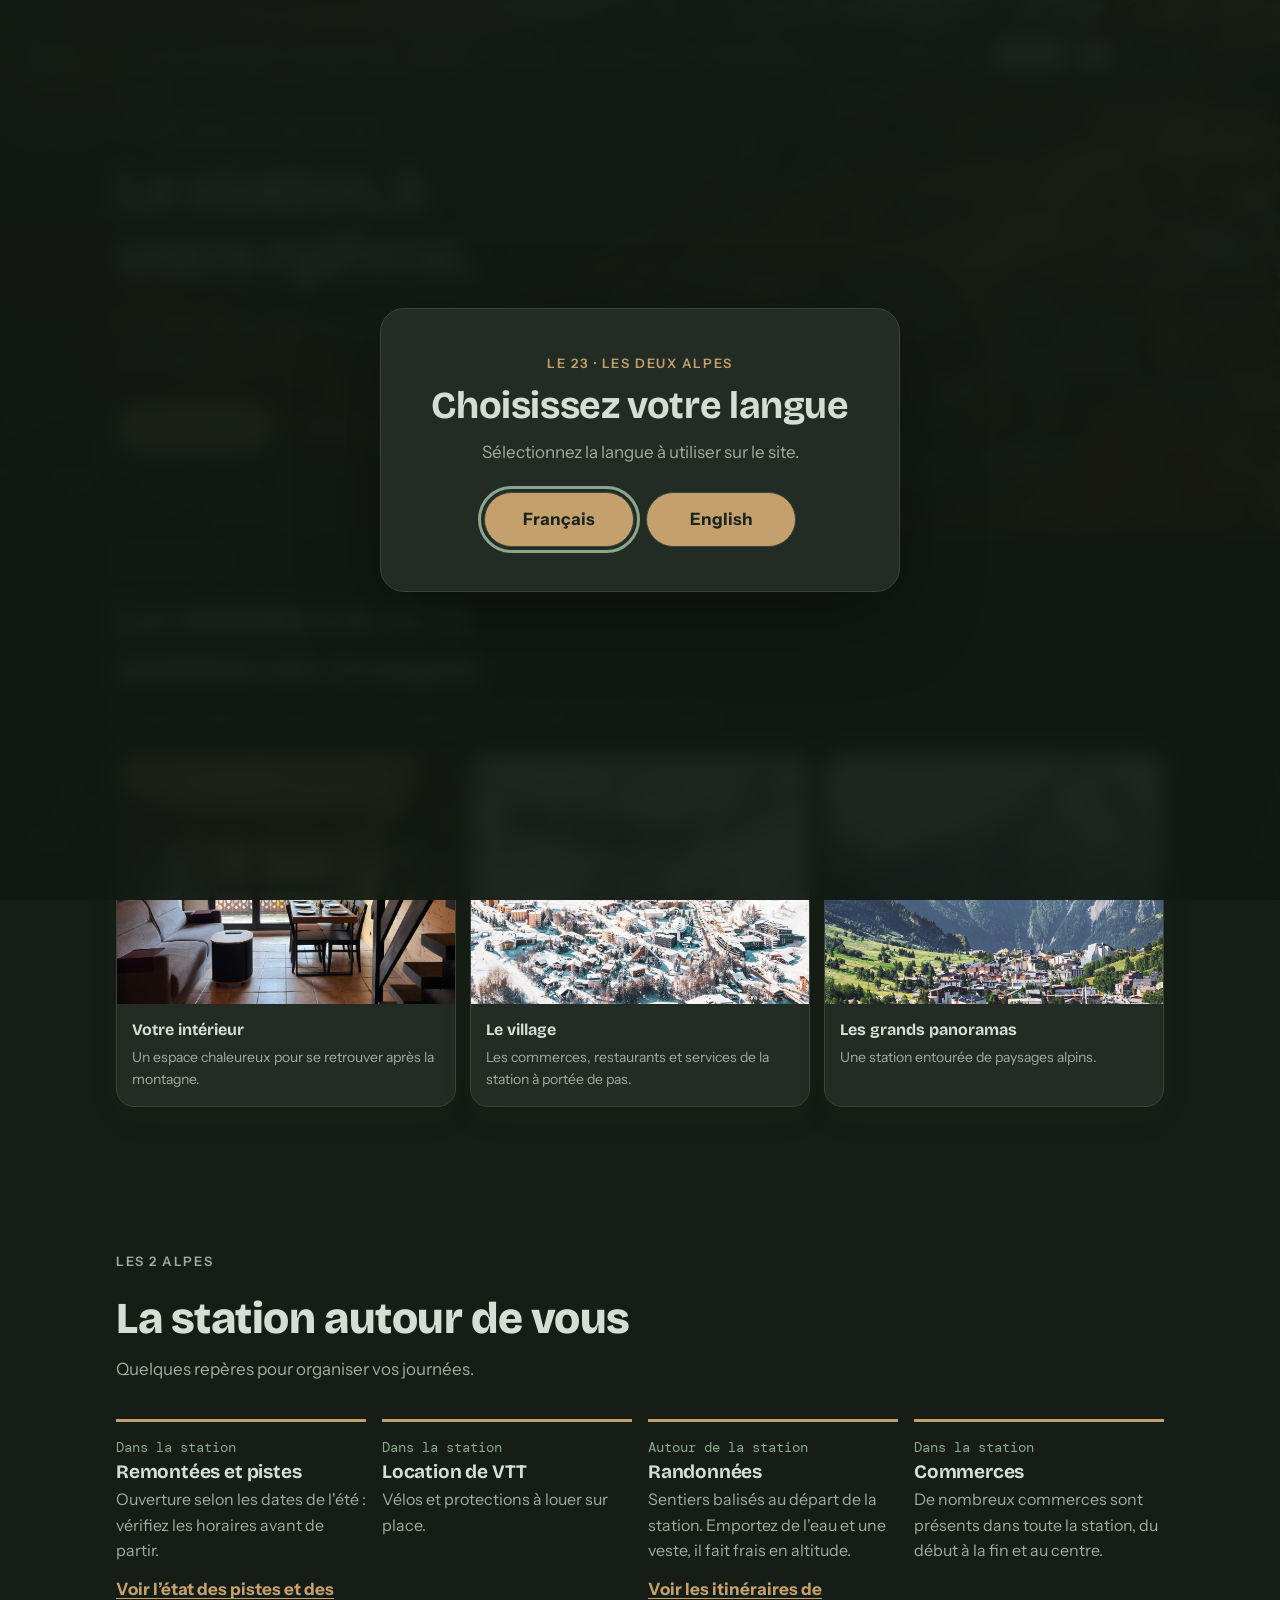
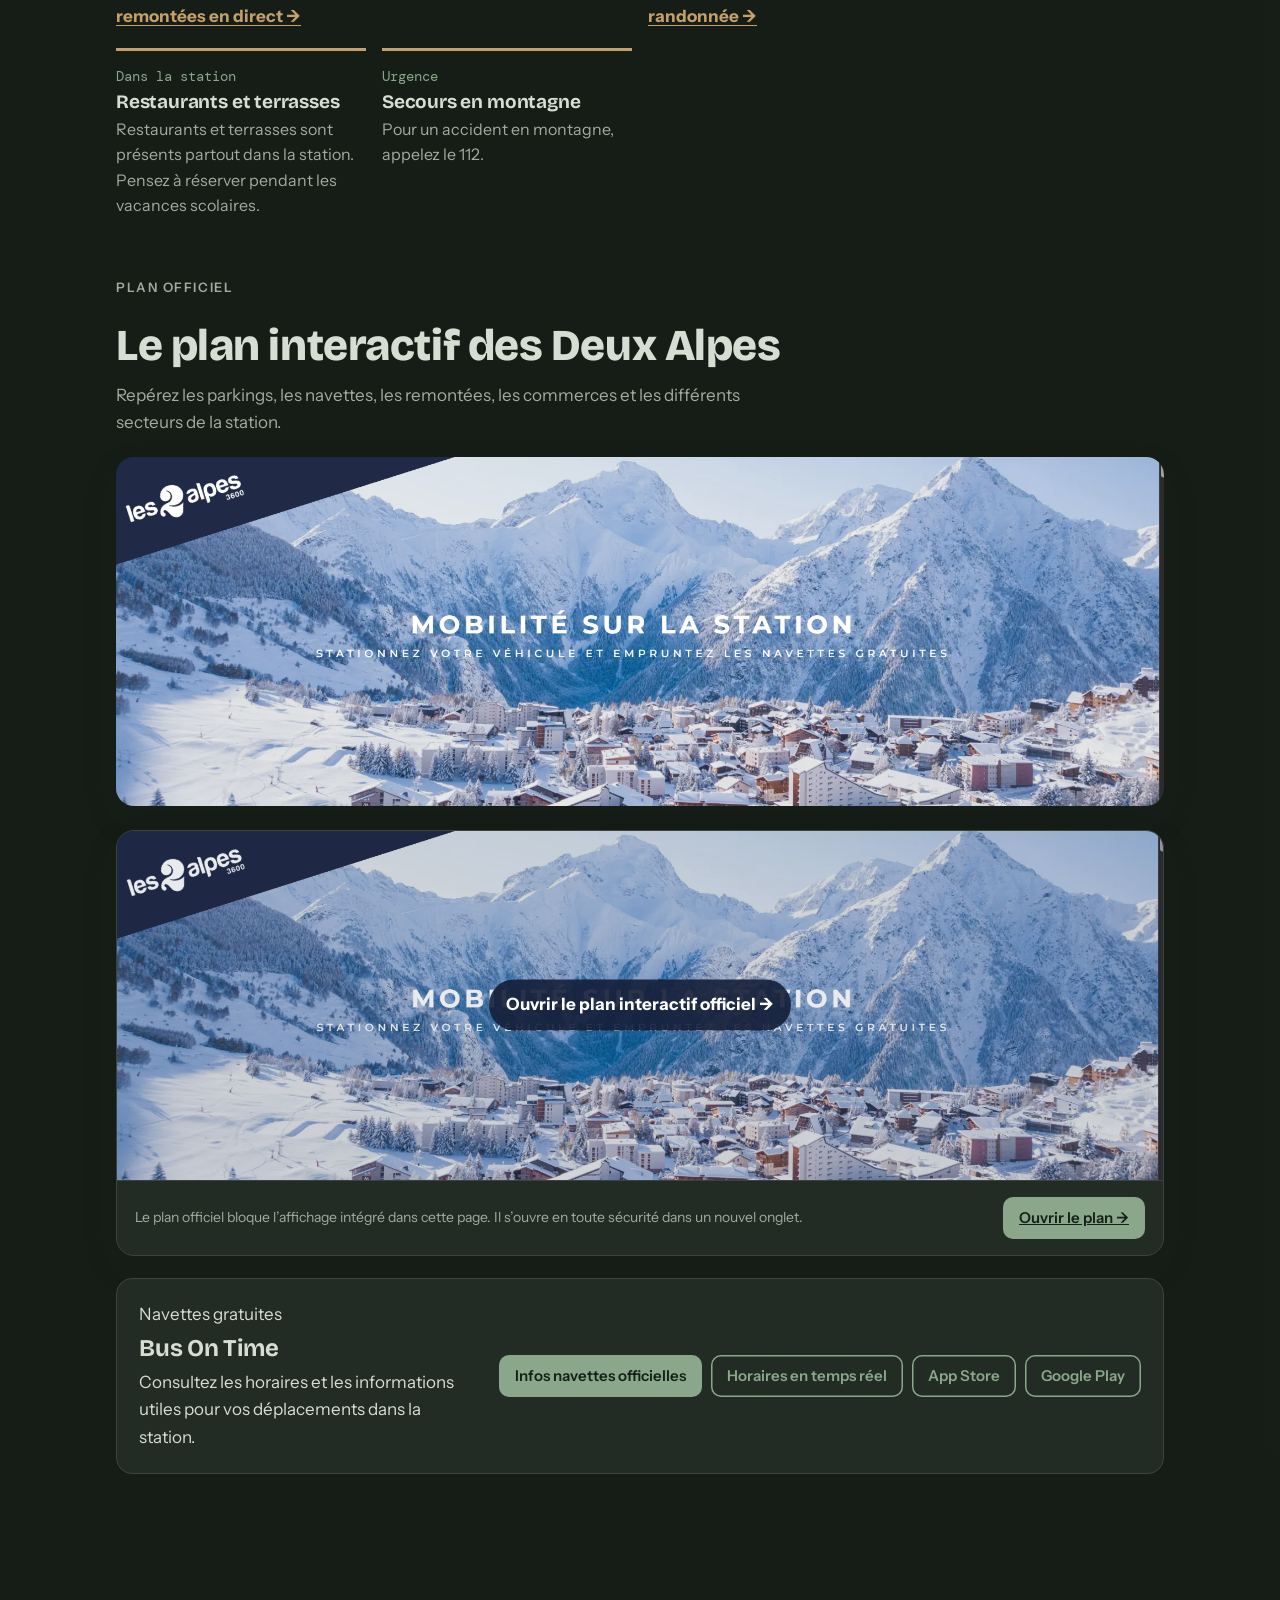
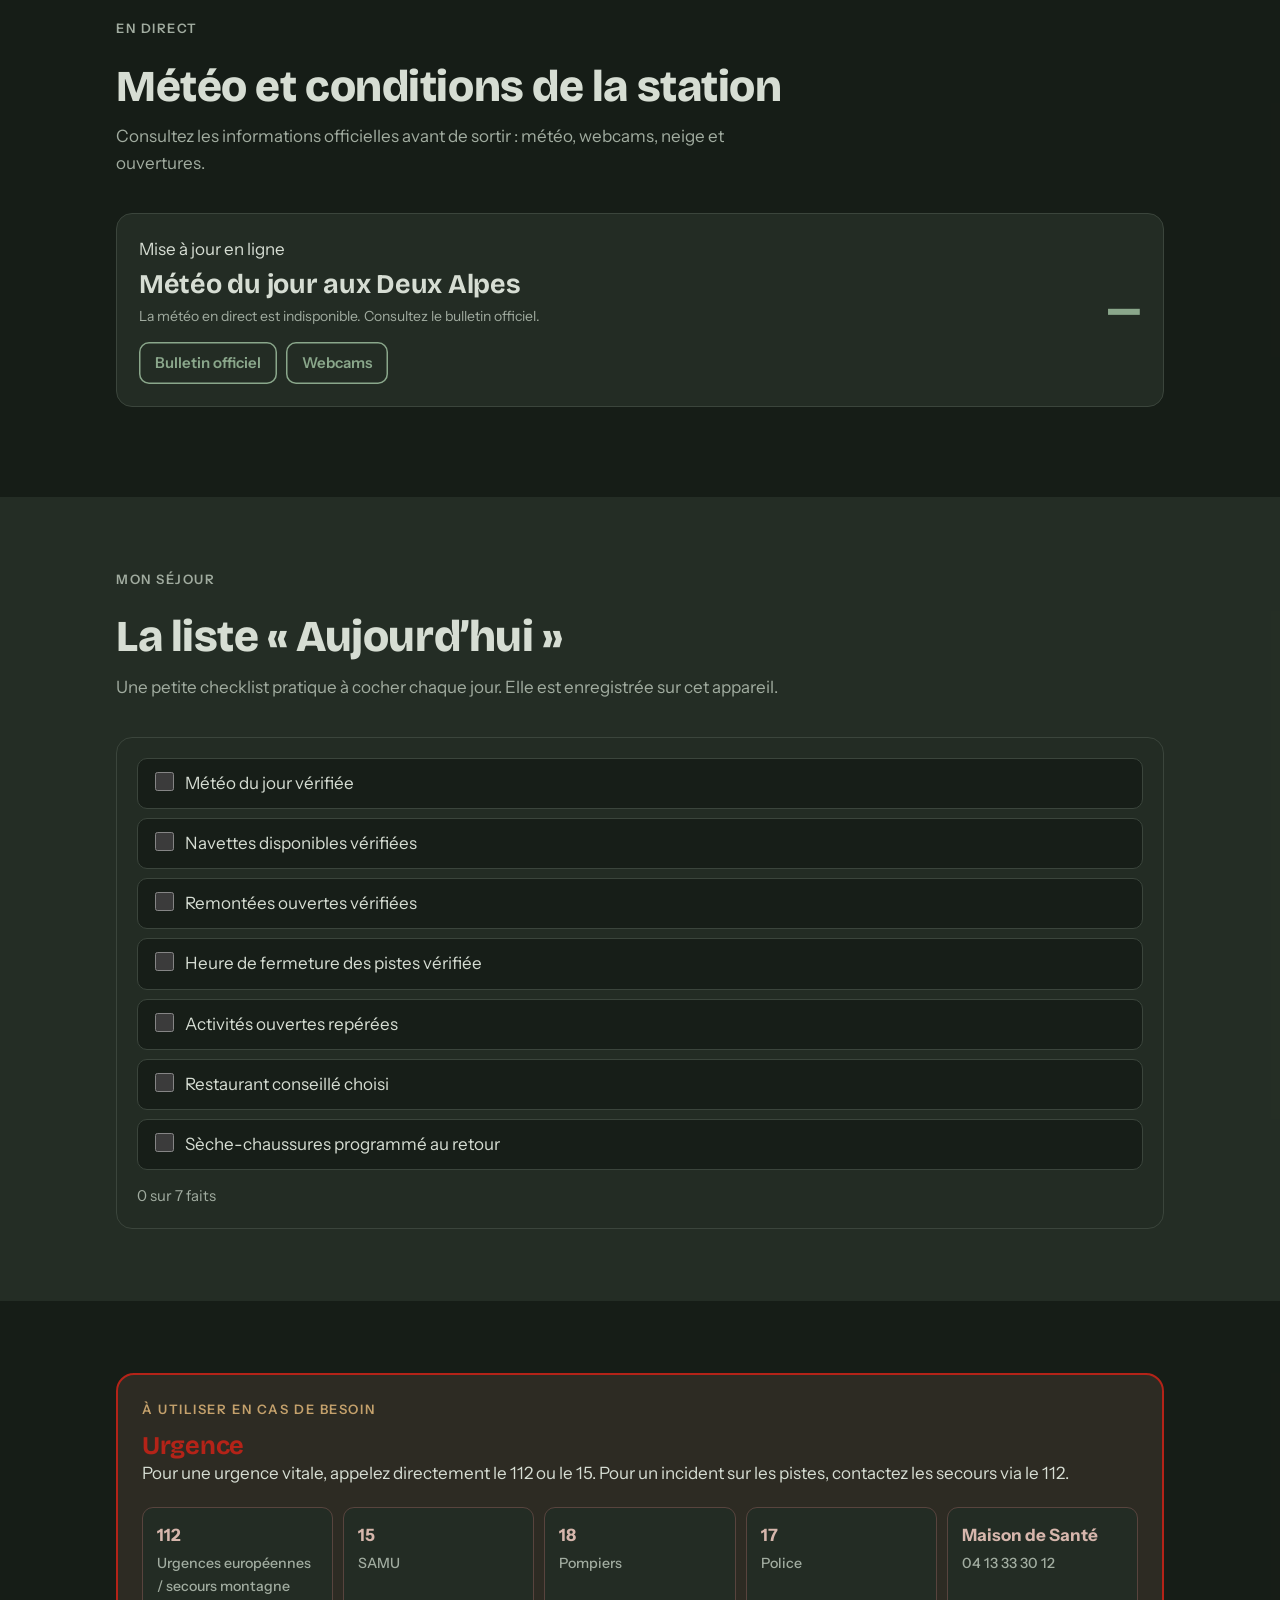
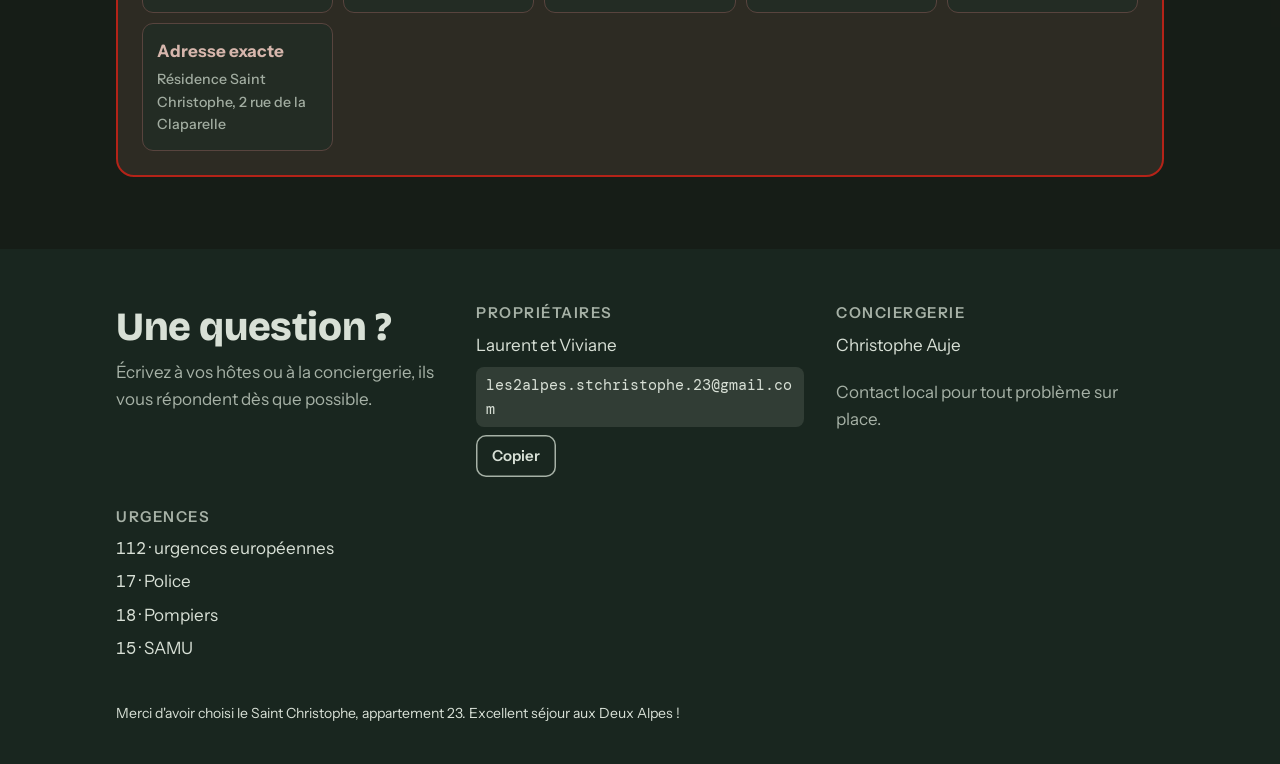
<file: station.html>
<!DOCTYPE html>
<html data-theme="dark" lang="fr"><head><meta charset="utf-8"/><meta content="width=device-width,initial-scale=1,viewport-fit=cover" name="viewport"/><meta content="Activités, navettes, météo et informations pratiques pour profiter de la station des Deux Alpes." name="description"/><title>La station — Le 23 · Les Deux Alpes</title><script>try { if (localStorage.getItem('le23-language-choice-v3') === 'done') document.documentElement.setAttribute('data-language-gate', 'done'); } catch (e) {}</script><link href="https://fonts.googleapis.com" rel="preconnect"/><link crossorigin="" href="https://fonts.gstatic.com" rel="preconnect"/><link href="https://fonts.googleapis.com/css2?family=Bricolage+Grotesque:opsz,wght@12..96,500;12..96,700;12..96,800&amp;family=Instrument+Sans:wght@400;500;600&amp;family=DM+Mono:wght@500&amp;display=swap" rel="stylesheet"/><script src="le23-season.js"></script><link href="le23.css" rel="stylesheet"/></head><body><div aria-describedby="language-gate-description" aria-labelledby="language-gate-title" aria-modal="true" class="language-gate" id="language-gate" role="dialog"><div class="language-gate-card"><p class="eyebrow">Le 23 · Les Deux Alpes</p><h2 id="language-gate-title">Choisissez votre langue</h2><p id="language-gate-description">Sélectionnez la langue à utiliser sur le site.</p><div class="language-gate-actions"><button data-language-choice="fr" type="button">Français</button><button data-language-choice="en" type="button">English</button></div></div></div><header class="hero page-hero" data-page="station" id="top">
<canvas aria-hidden="true" id="fx"></canvas>
<svg aria-hidden="true" class="ridges" preserveaspectratio="none" viewbox="0 0 1440 150">
<path d="M0,95 L110,48 L200,80 L320,22 L440,84 L550,52 L690,104 L830,38 L950,88 L1090,30 L1220,86 L1330,56 L1440,92 L1440,150 L0,150 Z" fill="var(--r1)"></path>
<g data-only="winter" fill="#FFFFFF" fill-opacity="0.92">
<path d="M110,48 L92,70 L104,65 L112,74 L122,64 L134,70 Z"></path>
<path d="M320,22 L296,52 L310,45 L320,58 L332,44 L346,52 Z"></path>
<path d="M830,38 L808,66 L822,60 L830,72 L842,59 L856,66 Z"></path>
<path d="M1090,30 L1066,60 L1080,53 L1090,66 L1102,52 L1116,60 Z"></path>
</g>
<path d="M0,118 Q180,84 360,112 T740,104 T1100,112 T1440,96 L1440,150 L0,150 Z" fill="var(--r2)"></path>
<path d="M0,142 Q360,118 720,138 T1440,128 L1440,150 L0,150 Z" fill="var(--bg)"></path>
</svg>
<div class="wrap">
<nav aria-label="Sections" class="nav">
<a class="brand" href="index.html#top">Le Saint Christophe <span>· Appartement 23</span></a>
<ul><li><a href="index.html#top">Accueil</a></li><li><a href="index.html#actualites">Actualités</a></li><li><a href="logement.html#bienvenue">Guide logement</a></li><li><a aria-current="page" href="station.html#alentours">Guide station</a></li></ul>
<div class="nav-controls">
<div aria-label="Saison" class="season-switch" role="group">
<button aria-pressed="false" data-season-btn="winter" type="button">Hiver</button>
<button aria-pressed="false" data-season-btn="spring" type="button">Printemps</button>
<button aria-pressed="false" data-season-btn="summer" type="button">Été</button>
<button aria-pressed="false" data-season-btn="autumn" type="button">Automne</button>
</div>
<div aria-label="Language" class="lang-switch" role="group"><button aria-pressed="true" data-lang-btn="fr" type="button">FR</button><button aria-pressed="false" data-lang-btn="en" type="button">EN</button></div>
</div>
</nav>
<div class="hero-grid">
<div class="hero-copy">
<p class="eyebrow">Explorer les Deux Alpes</p>
<h1>La station, à votre rythme.</h1>
<p class="lead">Activités, météo, navettes et bonnes adresses pour profiter de chaque journée en montagne.</p>
<div class="hero-actions">
<a class="btn" href="#alentours">Voir les activités</a>
<a class="btn ghost" href="#meteo">Météo &amp; conditions</a>
</div>
</div>
</div>
</div>
</header><nav aria-label="Navigation principale mobile" class="mobile-action-bar"><a href="index.html#top">Accueil</a><a href="logement.html#bienvenue">Logement</a><a href="station.html#alentours">Station</a><a href="station.html#urgence">Urgence</a></nav><main><section aria-labelledby="photos-title" class="band photo-gallery">
<div class="wrap">
<div class="section-head">
<p class="eyebrow">À découvrir</p>
<h2>La résidence et la station en images</h2>
<p>Quelques repères visuels pour vous projeter dans votre séjour aux Deux Alpes.</p>
</div>
<div class="photo-grid photo-grid-extra">
<figure class="photo-card"><img alt="Intérieur de la Résidence Saint Christophe, appartement 23" loading="lazy" src="appartement-photo-01.jpeg"/><figcaption><strong>Votre intérieur</strong>Un espace chaleureux pour se retrouver après la montagne.</figcaption></figure>
<figure class="photo-card"><img alt="Village des Deux Alpes entouré de montagnes" loading="lazy" src="les-2-alpes-village.jpg"/><figcaption><strong>Le village</strong>Les commerces, restaurants et services de la station à portée de pas.</figcaption></figure>
<figure class="photo-card"><img alt="Panorama des montagnes autour des Deux Alpes" loading="lazy" src="les-2-alpes-panorama.jpg"/><figcaption><strong>Les grands panoramas</strong>Une station entourée de paysages alpins.</figcaption></figure>
</div>
</div>
</section><section class="band" id="alentours">
<div class="wrap">
<div class="section-head">
<p class="eyebrow">Les 2 Alpes</p>
<h2>La station autour de vous</h2>
<p>Quelques repères pour organiser vos journées.</p>
</div>
<div class="around">
<div class="spot" data-only="winter"><span class="dist">Dans la station</span><h3>Les remontées</h3><p>Le Jandri Express est la grande télécabine de la station.</p><a class="spot-link" href="https://www.les2alpes.com/hiver/live/etat-des-pistes-en-live/" rel="noopener noreferrer" target="_blank">Voir l’état des pistes et des remontées en direct →</a></div>
<div class="spot" data-only="winter"><span class="dist">Dans la station</span><h3>Forfaits de ski</h3><p>Aux caisses des remontées mécaniques ou en ligne. Prenez-les dès la veille pour partir tôt.</p></div>
<div class="spot" data-only="winter"><span class="dist">Dans la station</span><h3>Location de matériel</h3><p>Skis, snowboard, casque. En vacances scolaires, réservez à l'avance.</p></div>
<div class="spot" data-only="summer"><span class="dist">Dans la station</span><h3>Remontées et pistes</h3><p>Ouverture selon les dates de l'été : vérifiez les horaires avant de partir.</p><a class="spot-link" href="https://www.les2alpes.com/hiver/live/etat-des-pistes-en-live/" rel="noopener noreferrer" target="_blank">Voir l’état des pistes et des remontées en direct →</a></div>
<div class="spot" data-only="summer"><span class="dist">Dans la station</span><h3>Location de VTT</h3><p>Vélos et protections à louer sur place.</p></div>
<div class="spot" data-only="summer"><span class="dist">Autour de la station</span><h3>Randonnées</h3><p>Sentiers balisés au départ de la station. Emportez de l'eau et une veste, il fait frais en altitude.</p><a class="spot-link" href="https://www.les2alpes.com/ete/decouvrir/parcourir-les-2-alpes-et-ses-alentours/sevader-en-randonnee/" rel="noopener noreferrer" target="_blank">Voir les itinéraires de randonnée →</a></div>
<div class="spot"><span class="dist">Dans la station</span><h3>Commerces</h3><p>De nombreux commerces sont présents dans toute la station, du début à la fin et au centre.</p></div>
<div class="spot"><span class="dist">Dans la station</span><h3>Restaurants et terrasses</h3><p>Restaurants et terrasses sont présents partout dans la station. Pensez à réserver pendant les vacances scolaires.</p></div>
<div class="spot"><span class="dist">Urgence</span><h3>Secours en montagne</h3><p>Pour un accident en montagne, appelez le 112.</p></div>
</div>
<div class="section-head" style="margin-top:58px; margin-bottom:0">
<p class="eyebrow">Plan officiel</p>
<h2>Le plan interactif des Deux Alpes</h2>
<p>Repérez les parkings, les navettes, les remontées, les commerces et les différents secteurs de la station.</p>
</div>
<img alt="Mobilité sur la station des Deux Alpes et navettes gratuites" class="mobility-hero" loading="lazy" src="mobilite-les-2-alpes.png"/>
<div class="interactive-map">
<a aria-label="Ouvrir le plan interactif officiel des Deux Alpes dans un nouvel onglet" class="map-preview" href="https://explore.les2alpes.com/fr/carte" rel="noopener" target="_blank">
<img alt="Aperçu du plan de mobilité des Deux Alpes — cliquer pour ouvrir le plan interactif" loading="lazy" src="mobilite-les-2-alpes.png"/>
<span>Ouvrir le plan interactif officiel →</span>
</a>
<div class="interactive-map-fallback"><p>Le plan officiel bloque l’affichage intégré dans cette page. Il s’ouvre en toute sécurité dans un nouvel onglet.</p><a class="btn" href="https://explore.les2alpes.com/fr/carte" rel="noopener" target="_blank">Ouvrir le plan →</a></div>
</div>
<div class="navette-card">
<div><span class="tag">Navettes gratuites</span><h3>Bus On Time</h3><p>Consultez les horaires et les informations utiles pour vos déplacements dans la station.</p></div>
<div class="navette-actions"><a class="btn" href="https://les2alpes.com/hiver/preparer-son-sejour/infos-pratiques/navette-gratuite/" rel="noopener" target="_blank">Infos navettes officielles</a><a class="btn ghost" href="https://hawk.hanoverdisplays.com/les_2_alpes/public/" rel="noopener" target="_blank">Horaires en temps réel</a><a class="btn ghost" href="https://apps.apple.com/fr/app/bus-on-time/id1472496164" rel="noopener" target="_blank">App Store</a><a class="btn ghost" href="https://play.google.com/store/apps/details?id=com.hanover.busontime" rel="noopener" target="_blank">Google Play</a></div>
</div>
</div>
</section><section class="band" id="meteo">
<div class="wrap">
<div class="section-head"><p class="eyebrow" data-i18n="liveEyebrow">En direct</p><h2 data-i18n="weatherTitle">Météo et conditions de la station</h2><p data-i18n="weatherIntro">Consultez les informations officielles avant de sortir : météo, webcams, neige et ouvertures.</p></div>
<div aria-live="polite" class="weather-live" id="weather-live"><div><span class="tag">Mise à jour en ligne</span><h3>Météo du jour aux Deux Alpes</h3><p class="weather-meta" id="weather-summary">Chargement de la météo…</p><div class="weather-live-actions"><a class="btn ghost" href="https://www.les2alpes.com/hiver/live/meteo/" rel="noopener" target="_blank">Bulletin officiel</a><a class="btn ghost" href="https://www.les2alpes.com/hiver/live/" rel="noopener" target="_blank">Webcams</a></div></div><div class="weather-value" id="weather-value">—</div></div>
</div>
</section><section class="band alt" id="aujourdhui">
<div class="wrap"><div class="section-head"><p class="eyebrow">Mon séjour</p><h2>La liste « Aujourd’hui »</h2><p>Une petite checklist pratique à cocher chaque jour. Elle est enregistrée sur cet appareil.</p></div>
<div class="tool-card"><ul class="today-list" id="today-list">
<li><label><input data-today="weather" type="checkbox"/><span>Météo du jour vérifiée</span></label></li>
<li><label><input data-today="buses" type="checkbox"/><span>Navettes disponibles vérifiées</span></label></li>
<li><label><input data-today="lifts" type="checkbox"/><span>Remontées ouvertes vérifiées</span></label></li>
<li><label><input data-today="closing" type="checkbox"/><span>Heure de fermeture des pistes vérifiée</span></label></li>
<li><label><input data-today="activities" type="checkbox"/><span>Activités ouvertes repérées</span></label></li>
<li><label><input data-today="restaurant" type="checkbox"/><span>Restaurant conseillé choisi</span></label></li>
<li><label><input data-today="dryer" type="checkbox"/><span>Sèche-chaussures programmé au retour</span></label></li>
</ul><p class="progress" id="today-progress">0 sur 7 faits</p></div>
</div>
</section><section class="band" id="urgence">
<div class="wrap"><div class="urgent-box"><p class="eyebrow">À utiliser en cas de besoin</p><h2>Urgence</h2><p>Pour une urgence vitale, appelez directement le 112 ou le 15. Pour un incident sur les pistes, contactez les secours via le 112.</p><div class="urgent-grid">
<a href="tel:112">112<small>Urgences européennes / secours montagne</small></a><a href="tel:15">15<small>SAMU</small></a><a href="tel:18">18<small>Pompiers</small></a><a href="tel:17">17<small>Police</small></a><a href="tel:+33413333012">Maison de Santé<small>04 13 33 30 12</small></a><a href="https://www.google.com/maps/dir/?api=1&amp;destination=Residence%20Saint%20Christophe%202%20rue%20de%20la%20Claparelle%2038860%20Les%20Deux%20Alpes" rel="noopener" target="_blank">Adresse exacte<small>Résidence Saint Christophe, 2 rue de la Claparelle</small></a>
</div></div></div>
</section></main><footer class="contact" id="contact">
<div class="wrap">
<div class="contact-grid">
<div>
<h2>Une question ?</h2>
<p style="margin-top:10px; color: var(--hero-muted)">Écrivez à vos hôtes ou à la conciergerie, ils vous répondent dès que possible.</p>
</div>
<div>
<h3>Propriétaires</h3>
<p>Laurent et Viviane</p>
<div class="copy-line" style="margin-top:8px"><span class="mono">les2alpes.stchristophe.23@gmail.com</span><button class="btn ghost" data-copy="les2alpes.stchristophe.23@gmail.com" type="button">Copier</button></div>
</div>
<div>
<h3>Conciergerie</h3>
<p>Christophe Auje</p>
<p style="margin-top:20px"><span style="color: var(--hero-muted)">Contact local pour tout problème sur place.</span></p>
</div>
<div>
<h3>Urgences</h3>
<ul>
<li><span class="num">112</span> · urgences européennes</li>
<li><span class="num">17</span> · Police</li>
<li><span class="num">18</span> · Pompiers</li>
<li><span class="num">15</span> · SAMU</li>
</ul>
</div>
</div>
<p class="fine">Merci d'avoir choisi le Saint Christophe, appartement 23. Excellent séjour aux Deux Alpes !</p>
</div>
</footer><script src="le23.js"></script><script src="le23-parallax.js"></script></body></html>
</file>
<file: le23.css>
:root{color-scheme:light;box-sizing:border-box;padding-top:env(safe-area-inset-top,0px);padding-bottom:env(safe-area-inset-bottom,0px)}html{scroll-padding-top:env(safe-area-inset-top,0px)}body{margin:0;padding:0;font:14px -apple-system,BlinkMacSystemFont,sans-serif;background:#fff;color:#000}img{max-width:100%}[hidden]:not([hidden=until-found i]){display:none!important}




/* Concept : livret d'accueil posé sur les crêtes des 2 Alpes. Bandeau montagne qui change avec la saison (neige l'hiver, soleil l'été), étiquette Wi-Fi en laiton, guide des appareils en onglets, frise d'arrivée. */
:root {
  --bg: #F2F4F0;
  --surface: #FFFFFF;
  --ink: #14261F;
  --muted: #566860;
  --line: #D5DCD4;
  --accent: #1F5E4B;
  --on-accent: #FFFFFF;
  --brass: #B9820F;
  --brass-soft: #F4E7C6;
  --hero-bg: #14304A;
  --hero-ink: #F4F6F8;
  --hero-muted: #B3C7DA;
  --r1: #1D4262;
  --r2: #8FB0C8;
  --font-display: "Bricolage Grotesque", "Trebuchet MS", system-ui, sans-serif;
  --font-body: "Instrument Sans", system-ui, -apple-system, "Segoe UI", sans-serif;
  --font-mono: "DM Mono", ui-monospace, "SFMono-Regular", Menlo, monospace;
}
@media (prefers-color-scheme: dark) {
  :root:not([data-theme="light"]) {
    --bg: #0F1A16; --surface: #16251F; --ink: #E8EEE9; --muted: #9BAFA5; --line: #2A3B34;
    --accent: #6FC4A5; --on-accent: #0F1A16; --brass: #E3B04B; --brass-soft: #3A2F14;
    --hero-bg: #0A1A2B; --hero-ink: #E8EEF3; --hero-muted: #8CA5BC; --r1: #0F2740; --r2: #3A5870;
    color-scheme: dark;
  }
}
:root[data-theme="dark"] {
  --bg: #0F1A16; --surface: #16251F; --ink: #E8EEE9; --muted: #9BAFA5; --line: #2A3B34;
  --accent: #6FC4A5; --on-accent: #0F1A16; --brass: #E3B04B; --brass-soft: #3A2F14;
  --hero-bg: #0A1A2B; --hero-ink: #E8EEF3; --hero-muted: #8CA5BC; --r1: #0F2740; --r2: #3A5870;
  color-scheme: dark;
}
/* Saisons : quatre photos locales des 2 Alpes, choisies automatiquement selon la date. */
:root[data-mode="winter"] { --hero-bg: #14304A; --hero-muted: #B3C7DA; --r1: #1D4262; --r2: #8FB0C8; }
:root[data-mode="summer"] { --hero-bg: #1F6C88; --hero-muted: #D6ECF3; --r1: #2B7E7A; --r2: #4DA066; }
:root[data-season="winter"] { --hero-image: url("les-2-alpes-pistes.jpg"); }
:root[data-season="spring"] { --hero-image: url("les-2-alpes-panorama.jpg"); }
:root[data-season="summer"] { --hero-image: url("les-2-alpes-randonnee.jpg"); }
:root[data-season="autumn"] { --hero-image: url("les-2-alpes-automne-hd.webp"); }
:root[data-season="winter"] { --site-bg: url("les-2-alpes-pistes.jpg"); }
:root[data-season="spring"] { --site-bg: url("les-2-alpes-panorama.jpg"); }
:root[data-season="summer"] { --site-bg: url("les-2-alpes-randonnee.jpg"); }
:root[data-season="autumn"] { --site-bg: url("les-2-alpes-automne-hd.webp"); }
@media (prefers-color-scheme: dark) {
  :root:not([data-theme="light"])[data-season="winter"] { --hero-bg: #0A1A2B; --hero-muted: #8CA5BC; --r1: #0F2740; --r2: #3A5870; }
  :root:not([data-theme="light"])[data-season="summer"] { --hero-bg: #0E3548; --hero-muted: #9FC6D4; --r1: #14485A; --r2: #2B6B49; }
}
:root[data-theme="dark"][data-season="winter"] { --hero-bg: #0A1A2B; --hero-muted: #8CA5BC; --r1: #0F2740; --r2: #3A5870; }
:root[data-theme="dark"][data-season="summer"] { --hero-bg: #0E3548; --hero-muted: #9FC6D4; --r1: #14485A; --r2: #2B6B49; }

:root[data-mode="winter"] [data-only="summer"],
:root[data-mode="summer"] [data-only="winter"] { display: none !important; }

*, *::before, *::after { box-sizing: border-box; }
html { scroll-behavior: smooth; }
html { background: var(--bg); }
body {
  position: relative; isolation: isolate; background: transparent; color: var(--ink);
  font-family: var(--font-body); font-size: 17px; line-height: 1.6;
}
body::before { content: ""; position: fixed; inset: 0; z-index: -1; pointer-events: none; background-image: linear-gradient(rgba(242,244,240,.54), rgba(242,244,240,.54)), var(--site-bg); background-size: cover; background-position: center; opacity: .68; }
:root[data-theme="dark"] body::before { background-image: linear-gradient(rgba(15,26,22,.62), rgba(15,26,22,.62)), var(--site-bg); }
.band:not(.alt) { background-color: color-mix(in srgb, var(--bg) 70%, transparent); }

h1, h2, h3 { font-family: var(--font-display); line-height: 1.1; margin: 0; text-wrap: balance; letter-spacing: -0.01em; }
p { margin: 0; }
a { color: var(--accent); }
:focus-visible { outline: 3px solid var(--brass); outline-offset: 3px; border-radius: 4px; }

.wrap {
  width: 100%; max-width: 1080px; margin-inline: auto;
  padding-left: max(16px, env(safe-area-inset-left, 0px));
  padding-right: max(16px, env(safe-area-inset-right, 0px));
}
.band { padding-block: 72px; }
.eyebrow {
  font-size: 13px; font-weight: 600; letter-spacing: 0.12em; text-transform: uppercase;
  color: var(--brass); margin-bottom: 12px;
}
.section-head { display: grid; gap: 12px; margin-bottom: 36px; max-width: 62ch; }
.section-head h2 { font-size: clamp(30px, 5vw, 44px); font-weight: 800; }
.section-head p { color: var(--muted); }
.alt { background: color-mix(in srgb, var(--accent) 7%, var(--bg)); }

/* Hero */
.hero .eyebrow { display: inline-flex; align-items: center; gap: 9px; }
.hero .eyebrow::before { content: ""; width: 28px; height: 1px; background: currentColor; opacity: .7; }
.hero h1 { text-shadow: 0 4px 24px rgba(0,0,0,.22); }
.hero .facts li { background: rgba(255,255,255,.08); backdrop-filter: blur(8px); }
.hero { background: var(--hero-bg); color: var(--hero-ink); padding-block: 28px 150px; position: relative; overflow: hidden; isolation: isolate; background-image: linear-gradient(90deg, rgba(8, 23, 31, .82) 0%, rgba(8, 23, 31, .55) 46%, rgba(8, 23, 31, .18) 100%), var(--hero-image); background-size: cover; background-position: center; transition: background-image .6s ease, background-color .6s ease; }
.hero > .wrap { position: relative; z-index: 1; }
.ridges { position: absolute; left: 0; right: 0; bottom: -1px; width: 100%; height: 150px; z-index: 0; display: block; }
#fx { position: absolute; inset: 0; width: 100%; height: 100%; z-index: 0; pointer-events: none; }
.nav { display: flex; flex-wrap: wrap; gap: 10px 22px; align-items: center; justify-content: space-between; margin-bottom: 56px; }
.brand { font-family: var(--font-display); font-weight: 800; font-size: 20px; }
.nav ul { display: flex; flex-wrap: wrap; gap: 4px 18px; list-style: none; margin: 0; padding: 0; }
.nav a { color: var(--hero-muted); text-decoration: none; font-size: 15px; font-weight: 500; }
.nav a:hover { color: var(--hero-ink); }
.season-switch { display: inline-flex; border: 1px solid color-mix(in srgb, var(--hero-ink) 32%, transparent); border-radius: 999px; padding: 3px; }
.season-switch button { font: inherit; font-size: 14px; font-weight: 600; background: none; border: 0; color: var(--hero-muted); padding: 5px 16px; border-radius: 999px; cursor: pointer; }
.season-switch button[aria-pressed="true"] { background: var(--hero-ink); color: var(--hero-bg); }
.hero-grid { display: grid; grid-template-columns: minmax(0, 1.25fr) minmax(0, 1fr); gap: 48px; align-items: center; }
.hero h1 { font-size: clamp(42px, 7.4vw, 78px); font-weight: 800; letter-spacing: -0.03em; }
.hero .lead { margin-top: 20px; color: var(--hero-muted); max-width: 46ch; font-size: 19px; }
.hero .facts { display: flex; flex-wrap: wrap; gap: 8px; margin-top: 28px; padding: 0; list-style: none; }
.hero .facts li { border: 1px solid color-mix(in srgb, var(--hero-ink) 28%, transparent); border-radius: 999px; padding: 6px 14px; font-size: 14px; }

.keytag {
  background: var(--surface); color: var(--ink); border-radius: 22px; padding: 28px;
  position: relative; display: grid; gap: 18px; min-width: 0;
  box-shadow: 0 18px 40px rgba(0,0,0,0.28);
}
.keytag::before {
  content: ""; position: absolute; top: 18px; right: 22px; width: 18px; height: 18px;
  border-radius: 50%; background: var(--hero-bg); box-shadow: inset 0 0 0 3px var(--brass);
}
.keytag h2 { font-size: 22px; font-weight: 700; }
.keytag dl { margin: 0; display: grid; grid-template-columns: auto minmax(0, 1fr); gap: 10px 20px; align-items: baseline; }
.keytag dt { color: var(--muted); font-size: 14px; }
.keytag dd { margin: 0; font-weight: 600; }
.wifi-box { display: grid; gap: 10px; background: var(--brass-soft); border-radius: 14px; padding: 16px; }
.wifi-box small { display: block; font-size: 12px; letter-spacing: .1em; text-transform: uppercase; color: var(--muted); font-weight: 600; }
.wifi-row { display: flex; align-items: center; justify-content: space-between; gap: 10px; flex-wrap: wrap; }
.wifi-row .val { font-family: var(--font-mono); font-size: 16px; overflow-wrap: anywhere; min-width: 0; }

.btn {
  font: inherit; font-weight: 600; font-size: 15px; cursor: pointer;
  background: var(--accent); color: var(--on-accent); border: 0; border-radius: 10px; padding: 9px 16px;
}
.btn.ghost { background: transparent; color: var(--accent); box-shadow: inset 0 0 0 1.5px var(--accent); }
.btn:hover { filter: brightness(1.08); }
.btn[data-done="true"] { background: var(--brass); color: #fff; }


/* Galerie photo : visuels locaux haute définition, avec recadrage propre et léger zoom au survol. */
.photo-gallery { padding-top: 18px; }
.photo-gallery .section-head { margin-bottom: 22px; }
.photo-grid { display: grid; grid-template-columns: 1.15fr .85fr .85fr; gap: 14px; }
.photo-card { margin: 0; min-width: 0; overflow: hidden; background: var(--surface); border: 1px solid var(--line); border-radius: 18px; box-shadow: 0 12px 30px rgba(20,38,31,.08); }
.photo-card img { display: block; width: 100%; height: 210px; object-fit: cover; transition: transform .55s ease; }
.photo-card:first-child img { height: 290px; }
.photo-card:hover img { transform: scale(1.035); }
.photo-card figcaption { padding: 13px 15px 15px; color: var(--muted); font-size: 14px; }
.photo-card figcaption strong { display: block; margin-bottom: 3px; color: var(--ink); font-family: var(--font-display); font-size: 16px; }
.photo-feature { display: grid; grid-template-columns: minmax(0, 1.2fr) minmax(220px, .8fr); gap: 22px; align-items: stretch; margin-top: 22px; }
.photo-feature img { width: 100%; height: 220px; display: block; object-fit: cover; border-radius: 18px; box-shadow: 0 12px 28px rgba(20,38,31,.12); }
.photo-feature figcaption { display: grid; align-content: center; padding: 22px; border-radius: 18px; background: var(--surface); border: 1px solid var(--line); color: var(--muted); }
.photo-feature figcaption strong { display: block; margin-bottom: 7px; color: var(--ink); font-family: var(--font-display); font-size: 22px; }
@media (max-width: 760px) { .photo-grid, .photo-feature { grid-template-columns: 1fr; } .photo-card img, .photo-card:first-child img, .photo-feature img { height: 220px; } }
@media (prefers-reduced-motion: reduce) { .photo-card img { transition: none; } }
:root[data-season="winter"] [data-photo-season]:not([data-photo-season="winter"]),
:root[data-season="spring"] [data-photo-season]:not([data-photo-season="spring"]),
:root[data-season="summer"] [data-photo-season]:not([data-photo-season="summer"]),
:root[data-season="autumn"] [data-photo-season]:not([data-photo-season="autumn"]) { display: none !important; }
.photo-gallery .photo-card img { height: clamp(260px, 38vw, 440px); }
.photo-gallery .photo-card { max-width: 940px; margin-inline: auto; }


.photo-grid-extra { grid-template-columns: repeat(3, minmax(0, 1fr)); max-width: none !important; }
.photo-grid-extra .photo-card img, .photo-grid-extra .photo-card:first-child img { height: 250px; }
@media (max-width: 760px) { .photo-grid-extra { grid-template-columns: 1fr; } .photo-grid-extra .photo-card img, .photo-grid-extra .photo-card:first-child img { height: 230px; } }


.photo-controls { display: flex; flex-wrap: wrap; align-items: center; gap: 8px; margin-top: 16px; }
.photo-controls button { font: inherit; border: 1px solid var(--line); border-radius: 999px; padding: 7px 12px; background: var(--surface); color: var(--ink); cursor: pointer; }
.photo-controls button:hover { border-color: var(--accent); color: var(--accent); }
#photo-indicator { color: var(--muted); font-size: 14px; min-width: 86px; }
body::before { transition: opacity .38s ease; }
body.photo-changing::before { opacity: 0; }
.weather-live { display: grid; grid-template-columns: minmax(0,1fr) auto; gap: 20px; align-items: center; margin-bottom: 18px; padding: 22px; border: 1px solid var(--line); border-radius: 16px; background: var(--surface); }
.weather-live h3 { margin: 7px 0 5px; font-size: 27px; }
.weather-value { font-family: var(--font-display); font-size: 42px; font-weight: 800; color: var(--accent); white-space: nowrap; }
.weather-meta { color: var(--muted); font-size: 14px; }
.weather-live-actions { display: flex; flex-wrap: wrap; gap: 9px; margin-top: 14px; }
.weather-live-actions a { text-decoration: none; }
.mobile-action-bar { display: none; }
@media (max-width: 760px) {
  body { padding-bottom: 76px; }
  .weather-live { grid-template-columns: 1fr; }
  .mobile-action-bar { position: fixed; z-index: 50; display: grid; grid-template-columns: repeat(4, 1fr); gap: 5px; left: 0; right: 0; bottom: 0; padding: 8px max(8px, env(safe-area-inset-left)) calc(8px + env(safe-area-inset-bottom, 0px)) max(8px, env(safe-area-inset-right)); background: color-mix(in srgb, var(--surface) 94%, transparent); border-top: 1px solid var(--line); box-shadow: 0 -8px 22px rgba(20,38,31,.12); backdrop-filter: blur(12px); }
  .mobile-action-bar a { min-width: 0; padding: 8px 4px; border-radius: 9px; color: var(--accent); text-align: center; text-decoration: none; font-size: 11px; font-weight: 700; line-height: 1.15; }
  .mobile-action-bar a:last-child { color: #fff; background: #B42318; }
}

/* Mot de bienvenue */
.letter { display: grid; grid-template-columns: minmax(0, 0.8fr) minmax(0, 1.4fr); gap: 56px; align-items: start; }
.letter h2 { font-size: clamp(34px, 5.4vw, 54px); font-weight: 800; }
.letter .body { display: grid; gap: 18px; font-size: 20px; line-height: 1.6; max-width: 56ch; }
.letter .body p:first-child { font-family: var(--font-display); font-weight: 700; font-size: 26px; line-height: 1.25; }
.sign { font-family: var(--font-display); font-weight: 800; font-size: 22px; }
.mail-line { display: flex; flex-wrap: wrap; gap: 8px; align-items: center; }

/* Arrivée : frise */
.steps { list-style: none; margin: 0; padding: 0; display: grid; gap: 0; max-width: 760px; }
.step { display: grid; grid-template-columns: 84px minmax(0, 1fr); gap: 20px; position: relative; padding-bottom: 36px; }
.step:last-child { padding-bottom: 0; }
.step::before { content: ""; position: absolute; left: 41px; top: 44px; bottom: 0; width: 2px; background: var(--line); }
.step:last-child::before { display: none; }
.when {
  width: 84px; height: 44px; border-radius: 12px; background: var(--accent); color: var(--on-accent);
  display: grid; place-items: center; font-family: var(--font-mono); font-size: 13px; position: relative; z-index: 1;
}
.step h3 { font-size: 22px; font-weight: 700; margin-bottom: 6px; padding-top: 6px; }
.step p { color: var(--muted); }
.step p strong { color: var(--ink); }

/* Cartes génériques */
.cards { display: grid; grid-template-columns: repeat(auto-fit, minmax(min(100%, 290px), 1fr)); gap: 16px; }
.card { background: var(--surface); border: 1px solid var(--line); border-radius: 16px; padding: 24px; display: grid; gap: 10px; align-content: start; min-width: 0; }
.card h3 { font-size: 20px; font-weight: 700; }
.card p, .card li { color: var(--muted); font-size: 16px; }
.card ul { margin: 0; padding-left: 18px; display: grid; gap: 4px; }
.card .tag { font-size: 12px; letter-spacing: .1em; text-transform: uppercase; font-weight: 600; color: var(--brass); }
.mono { font-family: var(--font-mono); font-size: 15px; color: var(--ink); background: var(--bg); border-radius: 8px; padding: 6px 10px; display: inline-block; overflow-wrap: anywhere; }
.copy-line { display: flex; flex-wrap: wrap; gap: 8px; align-items: center; }

/* Guide des appareils */
.energy { display: flex; flex-wrap: wrap; align-items: center; gap: 8px 16px; background: var(--brass-soft); border-radius: 14px; padding: 14px 18px; margin-bottom: 24px; }
.energy b { font-family: var(--font-display); font-size: 17px; }
.energy .slot { font-family: var(--font-mono); font-size: 15px; background: var(--surface); border-radius: 8px; padding: 3px 10px; }
.guide { display: grid; grid-template-columns: 240px minmax(0, 1fr); gap: 24px; align-items: start; }
.tablist { display: grid; gap: 6px; }
.tab { font: inherit; text-align: left; cursor: pointer; background: transparent; color: var(--ink); border: 1px solid var(--line); border-radius: 12px; padding: 12px 16px; display: grid; gap: 0; }
.tab span { font-family: var(--font-display); font-weight: 700; font-size: 17px; }
.tab small { color: var(--muted); font-size: 13px; }
.tab:hover { border-color: var(--accent); }
.tab[aria-selected="true"] { background: var(--accent); color: var(--on-accent); border-color: var(--accent); }
.tab[aria-selected="true"] small { color: color-mix(in srgb, var(--on-accent) 80%, transparent); }
.panel { background: var(--surface); border: 1px solid var(--line); border-radius: 18px; padding: 32px; min-width: 0; display: grid; gap: 20px; }
.appliance-heading { display: grid; gap: 18px; }
.appliance-heading img { display: block; width: 100%; aspect-ratio: 2 / 1; object-fit: cover; border-radius: 14px; border: 1px solid var(--line); background: var(--brass-soft); }
.appliance-heading h3 { margin: 0; font-size: clamp(30px, 4vw, 46px); line-height: 1; font-weight: 800; }

.panel h3 { font-size: 28px; font-weight: 800; }
.panel .brandtag { font-family: var(--font-mono); font-size: 13px; color: var(--muted); display: block; margin-top: 6px; }
.mini-steps { list-style: none; margin: 0; padding: 0; display: grid; gap: 14px; counter-reset: s; }
.mini-steps > li { counter-increment: s; display: grid; grid-template-columns: 34px minmax(0, 1fr); gap: 14px; align-items: start; }
.mini-steps > li::before { content: counter(s); width: 34px; height: 34px; border-radius: 50%; background: color-mix(in srgb, var(--accent) 14%, var(--surface)); color: var(--accent); display: grid; place-items: center; font-family: var(--font-mono); font-size: 14px; }
.mini-steps b { display: block; }
.mini-steps span, .panel p { color: var(--muted); }
.mini-steps ul { margin: 6px 0 0; padding-left: 18px; color: var(--muted); display: grid; gap: 2px; }
.tip { background: var(--brass-soft); border-radius: 12px; padding: 14px 18px; display: grid; gap: 2px; }
.tip b { font-size: 12px; letter-spacing: .1em; text-transform: uppercase; color: var(--brass); }
.tip span { color: var(--ink); }
.stats { display: grid; grid-template-columns: repeat(auto-fit, minmax(min(100%, 200px), 1fr)); gap: 12px; }
.stat { background: color-mix(in srgb, var(--accent) 9%, var(--surface)); border-radius: 14px; padding: 16px 18px; display: grid; gap: 2px; }
.stat b { font-family: var(--font-display); font-size: 40px; line-height: 1; font-weight: 800; color: var(--accent); }
.stat span { color: var(--muted); font-size: 15px; }
.modes { display: grid; grid-template-columns: repeat(auto-fit, minmax(min(100%, 200px), 1fr)); gap: 12px; }
.mode { border: 1px solid var(--line); border-radius: 12px; padding: 14px 16px; display: grid; gap: 2px; }
.mode b { font-family: var(--font-display); font-size: 17px; }
.mode span { color: var(--muted); font-size: 15px; }
.zones { display: grid; gap: 10px; }
.zones div { display: grid; grid-template-columns: 130px minmax(0, 1fr); gap: 12px; padding-top: 10px; border-top: 1px solid var(--line); }
.zones b { font-family: var(--font-display); }
.zones span { color: var(--muted); }

/* Local à skis */
.three { display: grid; grid-template-columns: repeat(auto-fit, minmax(min(100%, 260px), 1fr)); gap: 16px; }

/* Règles */
.rules { display: grid; grid-template-columns: repeat(auto-fit, minmax(min(100%, 320px), 1fr)); gap: 0 40px; list-style: none; padding: 0; margin: 0; }
.rules li { display: grid; grid-template-columns: 110px minmax(0, 1fr); gap: 16px; padding: 16px 0; border-top: 1px solid var(--line); }
.rules b { font-family: var(--font-display); font-size: 18px; }
.rules span { color: var(--muted); }

/* Inventaire */
.rooms { display: grid; grid-template-columns: repeat(auto-fit, minmax(min(100%, 300px), 1fr)); gap: 16px; }
.room { background: var(--surface); border: 1px solid var(--line); border-radius: 16px; padding: 24px; display: grid; gap: 14px; align-content: start; min-width: 0; }
.room h3 { font-size: 21px; font-weight: 800; }
.room h4 { margin: 0; font-size: 12px; letter-spacing: .1em; text-transform: uppercase; color: var(--brass); font-weight: 600; }
.room ul { margin: 0; padding-left: 18px; display: grid; gap: 3px; color: var(--muted); font-size: 16px; }
.room .grp { display: grid; gap: 6px; }
.note { margin: 28px 0 0; max-width: 62ch; font-family: var(--font-display); font-size: 22px; line-height: 1.3; font-weight: 700; }

/* Autour */
.around { display: grid; grid-template-columns: repeat(auto-fit, minmax(min(100%, 230px), 1fr)); gap: 16px; }
.spot { border-top: 3px solid var(--brass); padding-top: 14px; display: grid; gap: 4px; align-content: start; }
.spot .dist { font-family: var(--font-mono); font-size: 14px; color: var(--accent); }
.spot h3 { font-size: 19px; font-weight: 700; }
.spot p { color: var(--muted); font-size: 16px; }


/* Adresses utiles autour de la résidence */
.address-grid { display: grid; grid-template-columns: repeat(auto-fit, minmax(min(100%, 270px), 1fr)); gap: 14px; margin-top: 30px; }
.address-card { display: grid; gap: 8px; padding: 20px; background: var(--surface); border: 1px solid var(--line); border-radius: 16px; box-shadow: 0 10px 24px rgba(20,38,31,.06); }
.address-card .address-type { color: var(--brass); font-size: 12px; font-weight: 700; letter-spacing: .1em; text-transform: uppercase; }
.address-card h3 { font-size: 20px; }
.address-card p { color: var(--muted); font-size: 15px; }
.address-card address { color: var(--ink); font-style: normal; font-size: 15px; line-height: 1.45; }
.address-card .map-link { justify-self: start; margin-top: 4px; color: var(--accent); font-size: 14px; font-weight: 700; text-decoration: none; }
.address-card .map-link:hover { text-decoration: underline; }
.address-note { margin-top: 18px; color: var(--muted); font-size: 14px; }


.address-category { margin-top: 34px; }
.address-category:first-of-type { margin-top: 28px; }
.address-category > h3 { display: flex; align-items: center; gap: 10px; margin: 0 0 14px; font-family: var(--font-display); font-size: 24px; }
.address-category h3::before { content: ""; width: 28px; height: 3px; border-radius: 99px; background: var(--brass); }
.address-category .address-grid { margin-top: 0; }
.near-badge { display: inline-block; margin-left: 6px; padding: 3px 8px; border-radius: 99px; background: var(--brass-soft); color: var(--brass); font: 600 11px var(--font-body); letter-spacing: .04em; vertical-align: middle; }
.skipass-note { margin: 14px 0 0; padding: 14px 16px; border-radius: 12px; background: var(--brass-soft); color: var(--ink); font-size: 15px; }
.skipass-note a { color: var(--accent); font-weight: 700; }


.distance-group { margin-top: 34px; }
.distance-group:first-of-type { margin-top: 28px; }
.distance-group > h3 { display: flex; align-items: center; gap: 10px; margin: 0 0 14px; font-family: var(--font-display); font-size: 24px; }
.distance-group > h3::before { content: ""; width: 28px; height: 3px; border-radius: 99px; background: var(--brass); }
.distance-group .address-grid { margin-top: 0; }
.distance-label { display: inline-block; margin-left: auto; padding: 5px 10px; border-radius: 99px; background: var(--brass-soft); color: var(--brass); font: 600 12px var(--font-body); white-space: nowrap; }


.category-section { margin-top: 34px; }
.category-section:first-of-type { margin-top: 28px; }
.category-section > h3 { display: flex; align-items: center; gap: 10px; margin: 0 0 14px; font-family: var(--font-display); font-size: 24px; }
.category-section > h3::before { content: ""; width: 28px; height: 3px; border-radius: 99px; background: var(--brass); }
.category-section .address-grid { margin-top: 0; }
.distance-chip { display: inline-block; margin: 6px 0 0; width: max-content; padding: 4px 9px; border-radius: 99px; background: var(--brass-soft); color: var(--brass); font: 600 12px var(--font-body); }

/* Avis */
.feedback { display: grid; grid-template-columns: minmax(0, 1.2fr) minmax(0, 1fr); gap: 32px; align-items: center; }
.feedback .big { font-family: var(--font-display); font-weight: 800; font-size: clamp(28px, 4.4vw, 40px); line-height: 1.15; text-wrap: balance; }
.feedback .card { padding: 28px; }


/* Module d’avis compact et repliable */
.review-embed { margin-top: 22px; border: 1px solid var(--line); border-radius: 16px; background: var(--surface); overflow: hidden; }
.review-embed summary { cursor: pointer; padding: 17px 20px; color: var(--ink); font-family: var(--font-display); font-weight: 700; font-size: 18px; }
.review-embed summary::marker { color: var(--brass); }
.review-form { display: grid; gap: 13px; padding: 0 20px 20px; }
.review-form label { display: grid; gap: 6px; color: var(--muted); font-size: 14px; font-weight: 600; }
.review-form input, .review-form select, .review-form textarea { width: 100%; border: 1px solid var(--line); border-radius: 9px; padding: 10px 12px; background: var(--bg); color: var(--ink); font: inherit; }
.review-form textarea { min-height: 104px; resize: vertical; }
.review-form .form-row { display: grid; grid-template-columns: 1fr 1fr; gap: 12px; }
.review-status { color: var(--accent); font-size: 14px; min-height: 1.4em; }
.review-list { display: grid; gap: 10px; margin-top: 15px; }
.review-item { padding: 13px 15px; border: 1px solid var(--line); border-radius: 12px; background: color-mix(in srgb, var(--accent) 5%, var(--surface)); }
.review-item .review-meta { display: flex; flex-wrap: wrap; gap: 8px; align-items: center; margin-bottom: 5px; color: var(--muted); font-size: 13px; }
.review-item .review-stars { color: var(--brass); letter-spacing: .08em; }
.review-item p { color: var(--ink); font-size: 15px; }
.review-empty { color: var(--muted); font-size: 14px; }
@media (max-width: 560px) { .review-form .form-row { grid-template-columns: 1fr; } }


.address-filter { display: flex; align-items: end; gap: 12px; margin: 24px 0 8px; padding: 15px 17px; border: 1px solid var(--line); border-radius: 14px; background: var(--surface); }
.address-filter label { display: grid; gap: 6px; color: var(--muted); font-size: 14px; font-weight: 700; flex: 1; }
.address-filter select { width: 100%; border: 1px solid var(--line); border-radius: 9px; padding: 11px 12px; background: var(--bg); color: var(--ink); font: inherit; }
.address-filter-note { margin: 0; color: var(--muted); font-size: 13px; }
.category-section.is-hidden { display: none; }
@media (max-width: 560px) { .address-filter { display: block; } .address-filter-note { margin-top: 9px; } }


.mobility-section { padding-top: 18px; }
.mobility-hero { width: 100%; display: block; aspect-ratio: 3 / 1; object-fit: cover; border-radius: 18px; box-shadow: 0 14px 34px rgba(20,38,31,.12); margin: 20px 0 22px; }
.mobility-grid { display: grid; grid-template-columns: repeat(2, minmax(0, 1fr)); gap: 18px; }
.mobility-card { padding: 22px; border: 1px solid var(--line); border-radius: 16px; background: var(--surface); }
.mobility-card h3 { margin: 8px 0 10px; font-family: var(--font-display); font-size: 24px; }
.mobility-card address { margin: 12px 0; color: var(--muted); font-style: normal; line-height: 1.65; }
.mobility-actions { display: flex; flex-wrap: wrap; gap: 9px; margin-top: 16px; }
.mobility-actions a { text-decoration: none; }
@media (max-width: 760px) { .mobility-grid { grid-template-columns: 1fr; } .mobility-hero { aspect-ratio: 2.2 / 1; } }


.interactive-map { margin-top: 24px; border: 1px solid var(--line); border-radius: 18px; overflow: hidden; background: var(--surface); box-shadow: 0 14px 34px rgba(20,38,31,.12); }
.interactive-map iframe { display: block; width: 100%; height: 620px; border: 0; }
.interactive-map-fallback { display: flex; align-items: center; justify-content: space-between; gap: 18px; padding: 16px 18px; border-top: 1px solid var(--line); }
.interactive-map-fallback p { margin: 0; color: var(--muted); font-size: 14px; }
.navette-card { display: grid; grid-template-columns: 1fr auto; gap: 20px; align-items: center; margin-top: 22px; padding: 22px; border: 1px solid var(--line); border-radius: 16px; background: var(--surface); }
.navette-card h3 { margin: 7px 0 8px; font-family: var(--font-display); font-size: 24px; }
.navette-actions { display: flex; flex-wrap: wrap; gap: 9px; }
.navette-actions a { text-decoration: none; }
@media (max-width: 760px) { .interactive-map iframe { height: 520px; } .interactive-map-fallback, .navette-card { display: block; } .interactive-map-fallback .btn, .navette-actions { margin-top: 12px; } }


.map-preview { position: relative; display: block; overflow: hidden; color: #fff; text-decoration: none; background: #1d2948; }
.map-preview img { display: block; width: 100%; aspect-ratio: 3 / 1; object-fit: cover; opacity: .9; transition: transform .35s ease, opacity .35s ease; }
.map-preview span { position: absolute; left: 50%; top: 50%; transform: translate(-50%, -50%); padding: 12px 17px; border-radius: 999px; background: rgba(20, 30, 56, .9); font-weight: 800; white-space: nowrap; }
.map-preview:hover img { transform: scale(1.025); opacity: 1; }
@media (max-width: 560px) { .map-preview img { aspect-ratio: 2.2 / 1; } .map-preview span { font-size: 13px; } }


.quick-band { padding-block: 22px; background: var(--surface); border-bottom: 1px solid var(--line); }
.quick-actions { display: flex; flex-wrap: wrap; gap: 10px; align-items: center; }
.quick-actions .btn { text-decoration: none; }
.btn.danger { background: #B42318; color: #fff; }
.btn.danger:hover { background: #8F1D14; }
.lang-switch { display: inline-flex; gap: 3px; margin-left: 8px; border: 1px solid color-mix(in srgb, var(--hero-ink) 32%, transparent); border-radius: 999px; padding: 3px; }
.lang-switch button { font: inherit; font-size: 13px; border: 0; border-radius: 999px; padding: 5px 9px; cursor: pointer; color: var(--hero-muted); background: transparent; }
.lang-switch button[aria-pressed="true"] { color: var(--hero-bg); background: var(--hero-ink); }
.tool-grid { display: grid; grid-template-columns: repeat(auto-fit, minmax(min(100%, 240px), 1fr)); gap: 14px; }
.tool-card { padding: 20px; border: 1px solid var(--line); border-radius: 16px; background: var(--surface); }
.tool-card h3 { font-size: 22px; margin: 8px 0 8px; }
.tool-card p { color: var(--muted); }
.tool-card .btn { display: inline-block; margin-top: 14px; text-decoration: none; }
.live-links { display: flex; flex-wrap: wrap; gap: 9px; margin-top: 18px; }
.live-links a { text-decoration: none; }
.today-list, .arrival-list { list-style: none; padding: 0; margin: 0; display: grid; gap: 9px; }
.today-list label, .arrival-list label { display: grid; grid-template-columns: 24px minmax(0,1fr); gap: 10px; align-items: start; padding: 11px 13px; border: 1px solid var(--line); border-radius: 10px; background: var(--bg); cursor: pointer; }
.today-list input, .arrival-list input { width: 19px; height: 19px; margin-top: 2px; accent-color: var(--accent); }
.today-list input:checked + span, .arrival-list input:checked + span { color: var(--muted); text-decoration: line-through; }
.issue-card { max-width: 760px; }
.issue-form { display: grid; gap: 12px; margin-top: 16px; }
.issue-form label { display: grid; gap: 6px; color: var(--muted); font-size: 14px; font-weight: 600; }
.issue-form select, .issue-form textarea { width: 100%; border: 1px solid var(--line); border-radius: 9px; padding: 10px 12px; background: var(--bg); color: var(--ink); font: inherit; }
.issue-form textarea { min-height: 100px; resize: vertical; }
.issue-status { min-height: 1.4em; color: var(--accent); font-size: 14px; }
.urgent-box { padding: 24px; border: 2px solid #B42318; border-radius: 18px; background: color-mix(in srgb, #B42318 7%, var(--surface)); }
.urgent-box h2 { color: #B42318; }
.urgent-grid { display: grid; grid-template-columns: repeat(auto-fit, minmax(160px, 1fr)); gap: 10px; margin-top: 20px; }
.urgent-grid a { display: block; padding: 14px; border-radius: 11px; color: #8F1D14; background: #fff; border: 1px solid #E7A39D; text-decoration: none; font-weight: 700; }
.urgent-grid small { display: block; font-weight: 500; color: var(--muted); margin-top: 3px; }
.score-grid { display: grid; grid-template-columns: repeat(2, minmax(0,1fr)); gap: 10px; }
.score-grid label { display: grid; gap: 5px; color: var(--muted); font-size: 13px; font-weight: 600; }
.score-grid select { border: 1px solid var(--line); border-radius: 9px; padding: 9px 10px; background: var(--bg); color: var(--ink); font: inherit; }
.review-scores { display: flex; flex-wrap: wrap; gap: 8px 12px; margin-top: 8px; color: var(--muted); font-size: 12px; }
@media (max-width: 560px) { .score-grid { grid-template-columns: 1fr; } .lang-switch { margin-left: 0; } }

/* FAQ */
.faq { max-width: 780px; border-bottom: 1px solid var(--line); }
.faq details { border-top: 1px solid var(--line); }
.faq summary {
  list-style: none; cursor: pointer; padding: 20px 0; font-family: var(--font-display); font-weight: 700; font-size: 19px;
  display: flex; justify-content: space-between; gap: 20px; align-items: center;
}
.faq summary::-webkit-details-marker { display: none; }
.faq summary::after { content: "+"; font-size: 26px; font-weight: 500; color: var(--accent); flex: none; line-height: 1; }
.faq details[open] summary::after { content: "–"; }
.faq details p { padding: 0 40px 22px 0; color: var(--muted); }

/* Départ */
.depart { display: grid; grid-template-columns: minmax(0, 1fr) minmax(0, 1fr); gap: 40px; align-items: start; }
.check { list-style: none; margin: 0; padding: 0; display: grid; gap: 10px; }
.check label { display: grid; grid-template-columns: 26px minmax(0,1fr); gap: 12px; align-items: start; background: var(--surface); border: 1px solid var(--line); border-radius: 12px; padding: 14px 16px; cursor: pointer; }
.check input { width: 20px; height: 20px; margin: 2px 0 0; accent-color: var(--accent); }
.check input:checked + span { color: var(--muted); text-decoration: line-through; }
.progress { margin-top: 14px; color: var(--muted); font-size: 15px; }

/* Contact */
.contact { background: var(--hero-bg); color: var(--hero-ink); padding-block: 56px 40px; transition: background-color .6s ease; }
.contact-grid { display: grid; grid-template-columns: repeat(auto-fit, minmax(min(100%, 260px), 1fr)); gap: 32px; }
.contact h2 { font-size: clamp(28px, 4.5vw, 40px); font-weight: 800; }
.contact h3 { font-size: 15px; letter-spacing: .1em; text-transform: uppercase; color: var(--hero-muted); font-family: var(--font-body); font-weight: 600; margin-bottom: 10px; }
.contact p, .contact li { color: var(--hero-ink); }
.contact ul { list-style: none; margin: 0; padding: 0; display: grid; gap: 6px; }
.contact .num { font-family: var(--font-mono); }
.contact .copy-line .mono { background: color-mix(in srgb, var(--hero-ink) 12%, transparent); color: var(--hero-ink); }
.contact .btn.ghost { color: var(--hero-ink); box-shadow: inset 0 0 0 1.5px var(--hero-muted); }
.fine { margin-top: 40px; font-size: 14px; color: var(--hero-muted); }

@media (max-width: 860px) {
  .hero-grid, .depart, .letter, .feedback { grid-template-columns: minmax(0, 1fr); }
  .hero-grid { gap: 36px; }
  .letter { gap: 24px; }
  .band { padding-block: 52px; }
  .nav { margin-bottom: 36px; }
  .guide { grid-template-columns: minmax(0, 1fr); }
  .tablist { display: flex; gap: 8px; overflow-x: auto; padding-bottom: 6px; scroll-snap-type: x proximity; }
  .tab { flex: none; scroll-snap-align: start; }
  .hero { padding-bottom: 100px; }
  .ridges { height: 90px; }
}
@media (max-width: 480px) {
  body { font-size: 16px; }
  .step { grid-template-columns: 66px minmax(0, 1fr); gap: 14px; }
  .step::before { left: 32px; }
  .when { width: 66px; font-size: 12px; }
  .rules li, .zones div { grid-template-columns: minmax(0, 1fr); gap: 2px; }
  .panel { padding: 22px; }
  .panel h3 { font-size: 24px; }
  .letter .body { font-size: 18px; }
  .letter .body p:first-child { font-size: 22px; }
}
@media (prefers-reduced-motion: reduce) { html { scroll-behavior: auto; } .hero, .contact { transition: none; } }
/* Refonte de la couverture : une image saisonnière, une promesse et deux chemins. */
body::before { opacity: 0; background-image: none; }
.hero {
  min-height: min(840px, 94svh); padding-block: 24px 64px; display: flex; align-items: stretch;
  background-image: linear-gradient(90deg, rgba(9,20,24,.74) 0%, rgba(9,20,24,.42) 45%, rgba(9,20,24,.06) 100%), linear-gradient(0deg, rgba(9,20,24,.24), transparent 48%), var(--hero-image);
  background-position: center; background-size: cover;
}
.hero > .wrap { display: flex; flex-direction: column; justify-content: space-between; width: 100%; }
#fx, .ridges { display: none; }
.nav { margin: 0; gap: 14px 22px; padding: 13px 16px; border: 1px solid rgba(255,255,255,.2); border-radius: 999px; background: rgba(12,25,30,.27); backdrop-filter: blur(12px); }
.brand { color: #fff; text-decoration: none; white-space: nowrap; font-size: 17px; }
.brand span { color: rgba(255,255,255,.74); font-family: var(--font-body); font-size: 14px; font-weight: 500; }
.nav ul { gap: 4px 16px; }
.nav a { color: rgba(255,255,255,.82); }
.nav a:hover { color: #fff; }
.nav-controls { display: flex; align-items: center; gap: 8px; }
.season-switch { padding: 2px; }
.season-switch button { padding: 4px 9px; font-size: 12px; }
.lang-switch { margin-left: 0; }
.lang-switch button { padding: 4px 7px; font-size: 12px; }
.hero-grid { display: block; max-width: 790px; margin: auto 0 28px; }
.hero .eyebrow { color: #f1d6a4 !important; font-size: 13px; letter-spacing: .16em; }
.hero .eyebrow { display: block; }
.hero .eyebrow::before { display: inline-block; vertical-align: middle; margin-right: 9px; }
.hero h1 { max-width: 11ch; margin-top: 15px; color: #fff; font-size: clamp(52px, 8.2vw, 96px); line-height: 1.06; letter-spacing: -.045em; text-shadow: 0 4px 30px rgba(0,0,0,.22); }
.hero .lead { max-width: 48ch; margin-top: 22px; color: rgba(255,255,255,.88); font-size: clamp(17px, 1.7vw, 20px); }
.hero-actions { display: flex; flex-wrap: wrap; gap: 12px; margin-top: 30px; }
.hero-actions .btn { min-height: 48px; padding: 12px 20px; border-radius: 999px; text-decoration: none; }
.hero-actions .btn:not(.ghost) { background: #f3dfbf; color: #26372f; }
.hero-actions .btn.ghost { color: #fff; box-shadow: inset 0 0 0 1px rgba(255,255,255,.62); }
.mobile-action-bar { z-index: 20; }
.updates-section { padding-block: 76px 66px; background: var(--bg); }
.updates-layout { display: grid; grid-template-columns: minmax(0,1.15fr) minmax(310px,.85fr); gap: clamp(32px,6vw,76px); align-items: center; }
.updates-copy h2 { max-width: 14ch; font-size: clamp(34px,5vw,52px); font-weight: 800; letter-spacing: -.03em; }
.updates-intro { max-width: 58ch; margin-top: 16px; color: var(--muted); font-size: 18px; }
.update-card { display: grid; grid-template-columns: 42px 1fr; gap: 16px; margin-top: 28px; padding: 24px; border: 1px solid var(--line); border-radius: 20px; background: var(--surface); box-shadow: 0 16px 42px rgba(20,38,31,.06); }
.update-mark { display: grid; width: 38px; height: 38px; place-items: center; border-radius: 50%; background: var(--brass-soft); color: var(--brass); font-size: 20px; }
.update-kicker { margin-bottom: 7px; color: var(--brass); font-size: 12px; font-weight: 700; letter-spacing: .13em; text-transform: uppercase; }
.update-card h3 { margin-bottom: 9px; font-size: 22px; }
.update-card div > p:last-child { color: var(--muted); font-size: 15px; }
.updates-section .keytag { gap: 15px; border: 1px solid var(--line); border-radius: 24px; box-shadow: 0 18px 46px rgba(20,38,31,.08); }
.updates-section .keytag > .eyebrow { margin: 0; }
.updates-section .keytag h2 { font-size: 25px; }
.updates-section .keytag::before { background: var(--surface); }
.updates-section .wifi-box { background: color-mix(in srgb, var(--brass-soft) 75%, var(--surface)); }
@media (max-width: 1020px) {
  .nav { border-radius: 22px; justify-content: center; }
  .nav ul { order: 3; width: 100%; justify-content: center; }
  .brand { margin-right: auto; }
  .nav-controls { margin-left: auto; }
}
@media (max-width: 760px) {
  .hero { min-height: min(760px, 92svh); padding-block: 14px 42px; background-position: 55% center; }
  .nav { padding: 12px; gap: 10px; border-radius: 18px; }
  .brand { font-size: 15px; }
  .brand span { display: block; font-size: 12px; }
  .nav ul { display: none; }
  .nav-controls { gap: 5px; }
  .season-switch button { padding-inline: 6px; font-size: 11px; }
  .lang-switch button { padding-inline: 5px; }
  .hero-grid { margin-bottom: 48px; }
  .hero .eyebrow { font-size: 11px; letter-spacing: .1em; }
  .hero h1 { font-size: clamp(48px, 13vw, 72px); }
  .hero .lead { max-width: 34ch; font-size: 17px; }
  .hero-actions { gap: 9px; margin-top: 23px; }
  .hero-actions .btn { padding: 10px 15px; font-size: 14px; }
  .updates-layout { grid-template-columns: 1fr; gap: 30px; }
  .updates-section { padding-block: 52px; }
  .updates-copy h2 { max-width: 17ch; }
  .update-card { padding: 19px; }
}
@media (max-width: 420px) {
  .nav { align-items: flex-start; }
  .nav-controls { max-width: 100%; }
  .season-switch button { padding-inline: 5px; }
  .hero-actions .btn { flex: 1 1 auto; text-align: center; }
}




/* Navigation and page separation */
.nav ul a[aria-current="page"] { color: var(--hero-ink); font-weight: 700; }
.page-hero { min-height: 0 !important; display: block !important; padding-bottom: 28px; }
.page-hero .nav { margin-bottom: 14px; }
.page-hero .hero-grid { display: block; padding-block: 20px 24px; }
.page-hero .hero-copy { max-width: 780px; }
.page-hero h1 { font-size: clamp(38px, 6vw, 62px); }
.page-hero .lead { max-width: 62ch; }
.page-hero .ridges { height: 92px; }
.page-directory { padding-top: 50px; }
.page-link-grid { display: grid; grid-template-columns: repeat(2, minmax(0, 1fr)); gap: 18px; }
.page-link-card { display: grid; align-content: start; gap: 14px; min-height: 210px; padding: 26px; border-radius: 20px; background: var(--surface); border: 1px solid var(--line); box-shadow: 0 12px 30px rgba(20,38,31,.08); color: var(--ink); text-decoration: none; transition: transform .2s ease, box-shadow .2s ease; }
.page-link-card:hover { transform: translateY(-3px); box-shadow: 0 18px 38px rgba(20,38,31,.14); }
.page-link-card .eyebrow { margin: 0; }
.page-link-card h3 { font-size: clamp(23px, 3vw, 30px); }
.page-link-card p { color: var(--muted); }
    .keytag dd a { color: var(--ink); text-underline-offset: 3px; }
    .spot-link { display: inline-block; width: fit-content; margin-top: 6px; padding: 2px 0; color: var(--brass); font-weight: 700; text-decoration: underline; text-decoration-thickness: 1px; text-underline-offset: 3px; }
    .spot-link:hover { color: var(--ink); }
    .update-photo { display: block; width: min(100%, 320px); height: auto; margin: 16px 0; border: 1px solid var(--line); border-radius: 14px; box-shadow: 0 12px 30px rgba(20,38,31,.12); }
    .language-gate { position: fixed; inset: 0; z-index: 10000; display: grid; place-items: center; padding: 24px; background: rgba(17,25,19,.94); backdrop-filter: blur(10px); }
    .language-gate[hidden], :root[data-language-gate="done"] .language-gate { display: none; }
    .language-gate-card { width: min(100%, 520px); padding: clamp(26px, 7vw, 44px); border: 1px solid var(--line); border-radius: 24px; background: var(--surface); color: var(--ink); text-align: center; box-shadow: 0 24px 80px rgba(0,0,0,.34); }
    .language-gate-card h2 { margin: 0; font-size: clamp(28px, 6vw, 38px); }
    .language-gate-card p:not(.eyebrow) { margin: 12px 0 0; color: var(--muted); }
    .language-gate-actions { display: flex; justify-content: center; gap: 12px; flex-wrap: wrap; margin-top: 26px; }
    .language-gate-actions button { min-width: 150px; padding: 13px 20px; border: 1px solid var(--line); border-radius: 999px; background: var(--brass); color: #1b241e; font: inherit; font-weight: 700; cursor: pointer; }
    .language-gate-actions button:focus-visible { outline: 3px solid var(--accent); outline-offset: 3px; }
@media (max-width: 760px) {
  .page-hero { padding-bottom: 18px; }
  .page-hero .nav { margin-bottom: 6px; }
  .page-hero .hero-grid { padding-block: 12px 22px; }
  .page-hero h1 { font-size: clamp(34px, 10vw, 46px); }
  .page-link-grid { grid-template-columns: 1fr; }
  .page-link-card { min-height: 0; }
}
@media (prefers-reduced-motion: reduce) { .page-link-card { transition: none; } }

/* Dessin alpin transparent sous la photo de présentation et les sections. */
:root[data-theme="dark"][data-season] { --site-bg: url("le23-ecrins-background.png"); }
:root:not([data-theme="dark"]) {
  --bg: #E7E8DF; --surface: #F4F2E9; --ink: #20342A; --muted: #5F7064;
  --line: #C7CEC4; --accent: #3C674E; --on-accent: #FFFFFF;
  --brass: #98743E; --brass-soft: #E9E0CB;
}
@media (prefers-color-scheme: dark) {
  :root:not([data-theme="light"]) {
    --bg: #171E18; --surface: #232C24; --ink: #D6DDD3; --muted: #A1ACA0;
    --line: #3B453C; --accent: #8AA78B; --on-accent: #152018;
    --brass: #C4A16C; --brass-soft: #363027;
    --hero-bg: #19261F; --hero-ink: #D8E0D6; --hero-muted: #A6B1A6; --r1: #27372D; --r2: #748A78;
  }
}
:root[data-theme="dark"] {
  --bg: #171E18; --surface: #232C24; --ink: #D6DDD3; --muted: #A1ACA0;
  --line: #3B453C; --accent: #8AA78B; --on-accent: #152018;
  --brass: #C4A16C; --brass-soft: #363027;
  --hero-bg: #19261F; --hero-ink: #D8E0D6; --hero-muted: #A6B1A6; --r1: #27372D; --r2: #748A78;
}
body::before {
  inset: -72px 0; background-image: var(--site-bg);
  background-size: cover; background-position: center; background-repeat: no-repeat; opacity: .34;
  transform: translate3d(0, var(--page-bg-offset, 0px), 0);
}
:root[data-theme="dark"] body::before { background-image: var(--site-bg); }
@media (prefers-color-scheme: dark) {
  :root:not([data-theme="light"]) body::before { background-image: var(--site-bg); }
}
.band:not(.alt) { background-color: color-mix(in srgb, var(--bg) 62%, transparent); }
.alt { background: color-mix(in srgb, var(--accent) 12%, color-mix(in srgb, var(--bg) 56%, transparent)); }
@media (prefers-reduced-motion: reduce) { body::before { transform: none; } }
:root[data-theme="dark"] .hero h1,
:root[data-theme="dark"] .brand { color: var(--hero-ink); }
:root[data-theme="dark"] .brand span { color: rgba(216,224,214,.74); }
:root[data-theme="dark"] .hero .lead { color: rgba(216,224,214,.88); }
:root[data-theme="dark"] .hero-actions .btn:not(.ghost) { background: #B7AA88; color: #202A21; }
:root[data-theme="dark"] .hero-actions .btn.ghost { color: var(--hero-ink); box-shadow: inset 0 0 0 1px rgba(216,224,214,.46); }
:root[data-theme="dark"] .urgent-grid a { color: #D6B6AC; background: var(--surface); border-color: #58443E; }
:root[data-theme="dark"] .btn.danger,
:root[data-theme="dark"] .mobile-action-bar a:last-child { color: #E7D8CF; background: #6D4038; }
@media (prefers-color-scheme: dark) {
  :root:not([data-theme="light"]) .hero h1,
  :root:not([data-theme="light"]) .brand { color: var(--hero-ink); }
  :root:not([data-theme="light"]) .brand span { color: rgba(216,224,214,.74); }
  :root:not([data-theme="light"]) .hero .lead { color: rgba(216,224,214,.88); }
  :root:not([data-theme="light"]) .hero-actions .btn:not(.ghost) { background: #B7AA88; color: #202A21; }
  :root:not([data-theme="light"]) .hero-actions .btn.ghost { color: var(--hero-ink); box-shadow: inset 0 0 0 1px rgba(216,224,214,.46); }
  :root:not([data-theme="light"]) .urgent-grid a { color: #D6B6AC; background: var(--surface); border-color: #58443E; }
  :root:not([data-theme="light"]) .btn.danger,
  :root:not([data-theme="light"]) .mobile-action-bar a:last-child { color: #E7D8CF; background: #6D4038; }
}
</file>
